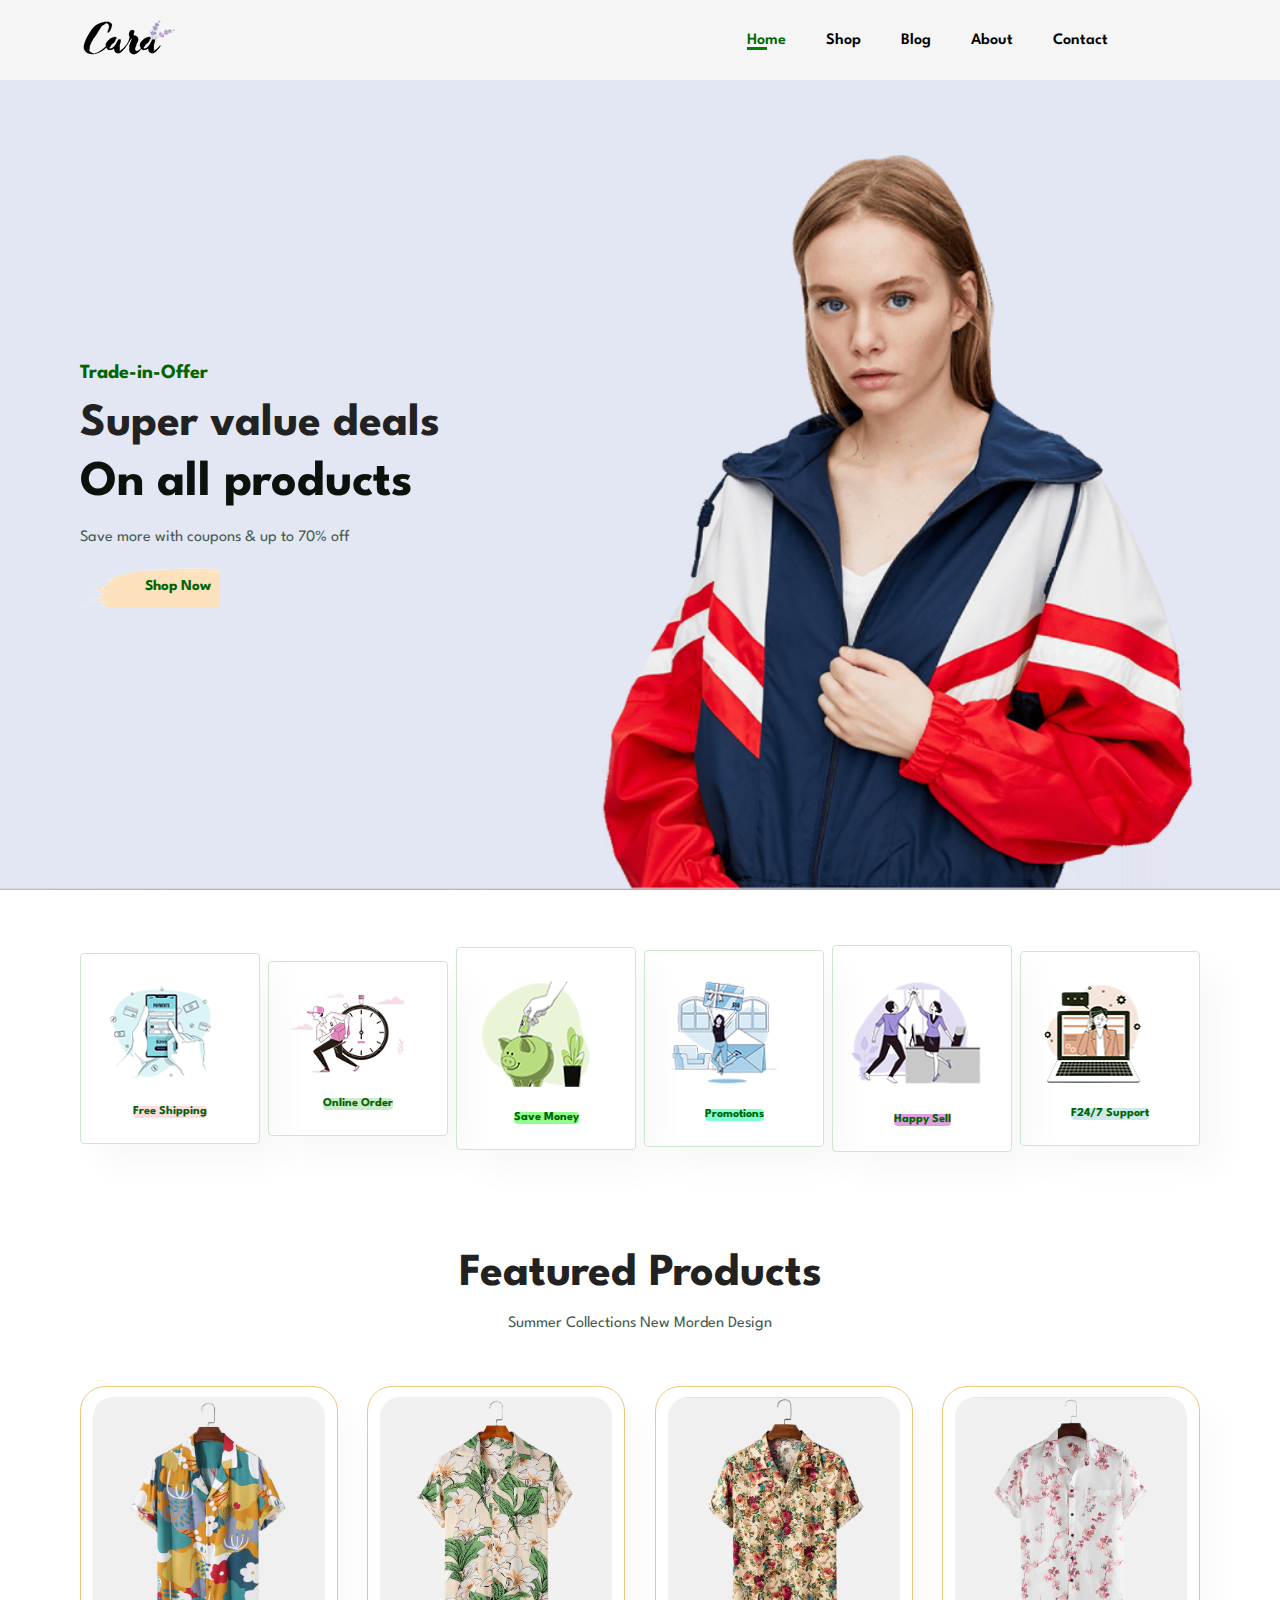
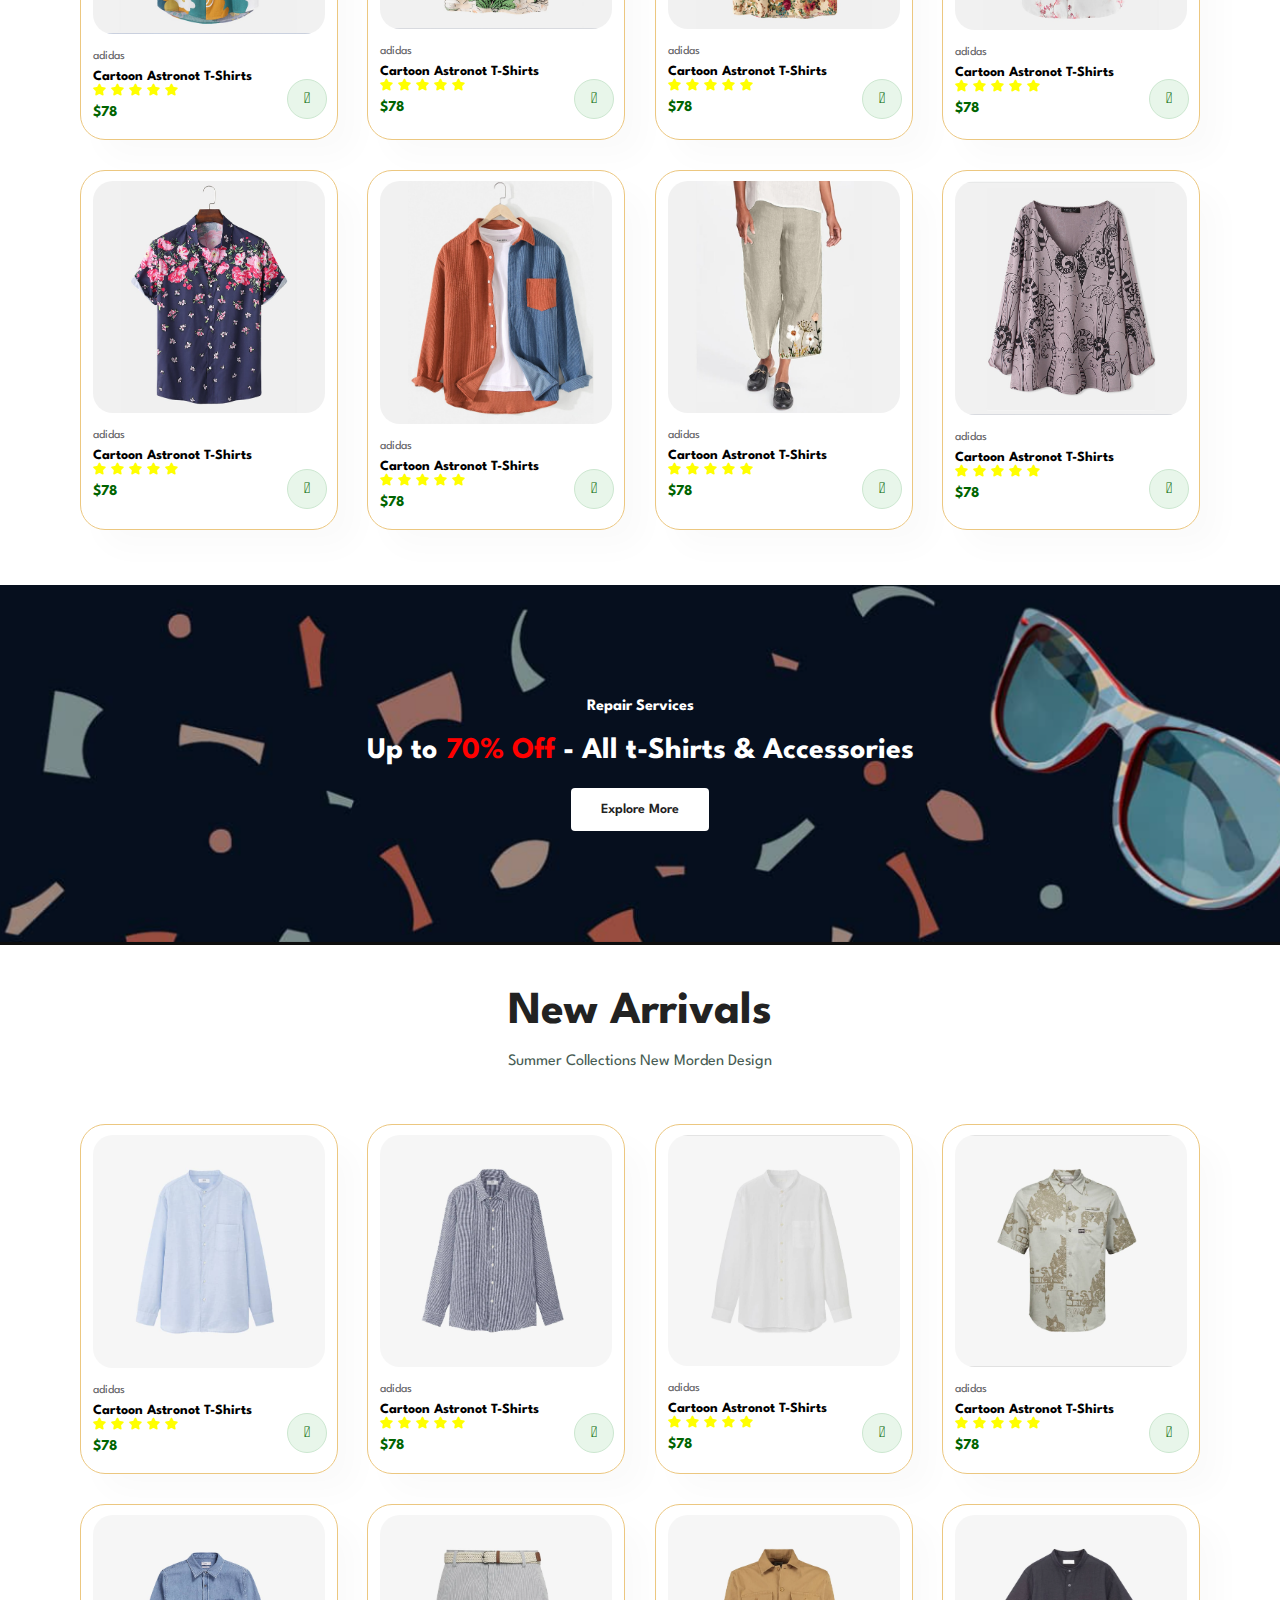
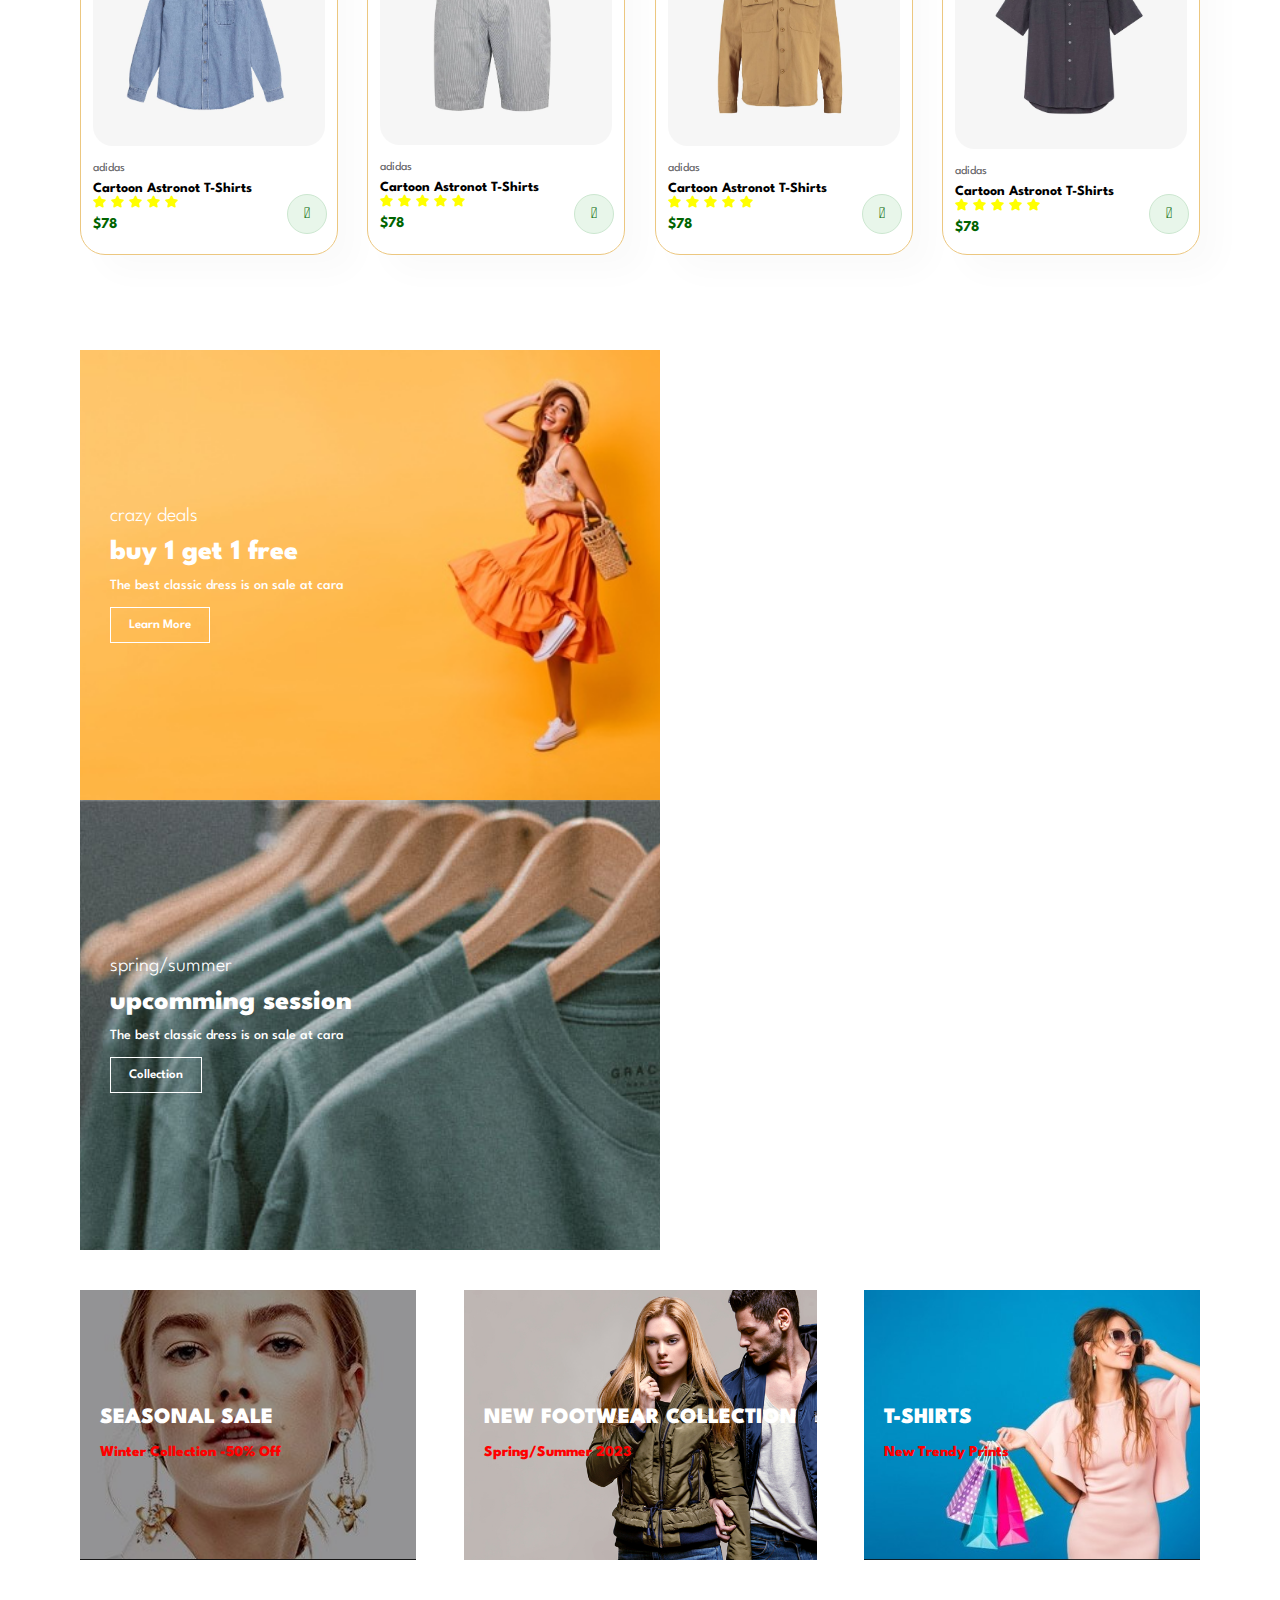
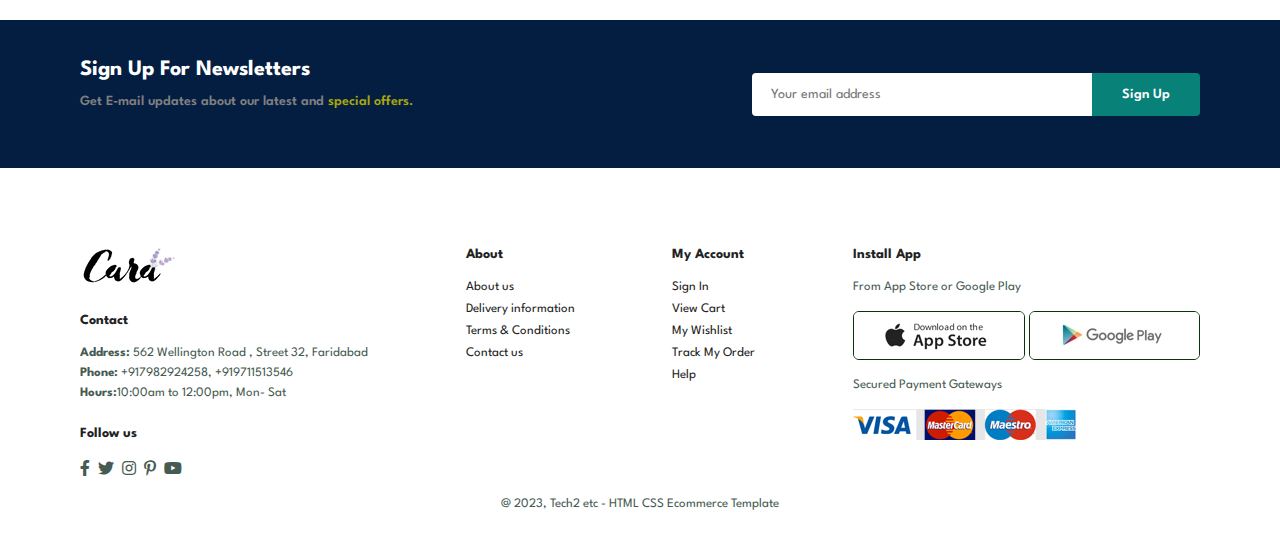
<file: index.html>
<!DOCTYPE html>
<html lang= "en">

<head>
    <meta charset="UTF-8">
    <meta http-equiv="X-UA-Compatible" content="IE=edge">
    <meta name="viewport" content="width=device-width, initial-scale=1.8">
    <title>WELCOME TO OUR E-COMMERCE WEBSITE</title>
    <link rel="stylesheet" href="https://pro.fontawesome.com/releases/v5.10.0/css/all.css" />
    <link rel="stylesheet" href="style.css">
</head>

<body>
    <section id="header">
        <a href="#"><img src="logo.png" class="logo" alt=""></a>
        <div>
            <ul id="navbar">
                <li><a class="active" href="index.html">Home</a></li>
                <li><a href="shop.html">Shop</a></li>
                <li><a href="blog.html">Blog</a></li>
                <li><a href="about.html">About</a></li>
                <li><a href="contact.html">Contact</a></li>
                <li><a href="cart.html"><i class="far fa-shopping-bag"></i></a></li>
                <a href="#" id="close"><i class="far fa-times"></i></a>
            </ul>
        </div>
        <div id="mobile">
       <a href="cart.html"><i class="far fa-shopping-bag"></i></a>
       <i id="bar" class="fas fa-outdent"></i>
        </div>
    </section>
    <section id="hero">
        <h4>Trade-in-Offer</h4>
        <h2>Super value deals</h2>
        <h1>On all products</h1>
        <p>Save more with coupons & up to 70% off </p>
        <button>Shop Now</button>
        
    </section>
    <section id="feature" class="section-p1">
        <div class="fe-box">
        <img src="features.png" alt="">
        <h6>Free Shipping</h6>
    </div>
    <div class="fe-box">
        <img src="f2.png" alt="">
        <h6>Online Order</h6>
    </div>
    <div class="fe-box">
        <img src="f3.png" alt="">
        <h6>Save Money</h6>
    </div>
    <div class="fe-box">
        <img src="f4.png" alt="">
        <h6>Promotions</h6>
    </div>
    <div class="fe-box">
        <img src="f5.png" alt="">
        <h6>Happy Sell</h6>
    </div>
    <div class="fe-box">
        <img src="f6.png" alt="">
        <h6>F24/7 Support</h6>
    </div>
    </section>

    <section id="product1" class="section-p1">
        <h2>Featured Products</h2>
        <p>Summer Collections New Morden Design</p>
        <div class="pro-container">
            <div class="pro">
             <img src="p1.png" alt="">
             <div class="des">
            <span>adidas</span>
            <h5>Cartoon Astronot T-Shirts</h5>
            <div class="star">
                <i class="fas fa-star"></i>
                <i class="fas fa-star"></i>
                <i class="fas fa-star"></i>
                <i class="fas fa-star"></i>
                <i class="fas fa-star"></i>
             </div>
             <h4>$78</h4>
            </div>
            <a href="#"><i class="fal fa-shopping-cart cart"></i></a>
        </div>
        <div class="pro">
            <img src="p2.png" alt="">
            <div class="des">
           <span>adidas</span>
           <h5>Cartoon Astronot T-Shirts</h5>
           <div class="star">
               <i class="fas fa-star"></i>
               <i class="fas fa-star"></i>
               <i class="fas fa-star"></i>
               <i class="fas fa-star"></i>
               <i class="fas fa-star"></i>
            </div>
            <h4>$78</h4>
           </div>
           <a href="#"><i class="fal fa-shopping-cart cart"></i></a>
       </div>
       <div class="pro">
        <img src="p3.png" alt="">
        <div class="des">
       <span>adidas</span>
       <h5>Cartoon Astronot T-Shirts</h5>
       <div class="star">
           <i class="fas fa-star"></i>
           <i class="fas fa-star"></i>
           <i class="fas fa-star"></i>
           <i class="fas fa-star"></i>
           <i class="fas fa-star"></i>
        </div>
        <h4>$78</h4>
       </div>
       <a href="#"><i class="fal fa-shopping-cart cart"></i></a>
   </div>
   <div class="pro">
    <img src="p4.png" alt="">
    <div class="des">
   <span>adidas</span>
   <h5>Cartoon Astronot T-Shirts</h5>
   <div class="star">
       <i class="fas fa-star"></i>
       <i class="fas fa-star"></i>
       <i class="fas fa-star"></i>
       <i class="fas fa-star"></i>
       <i class="fas fa-star"></i>
    </div>
    <h4>$78</h4>
   </div>
   <a href="#"><i class="fal fa-shopping-cart cart"></i></a>
</div>
<div class="pro">
    <img src="p5.png" alt="">
    <div class="des">
   <span>adidas</span>
   <h5>Cartoon Astronot T-Shirts</h5>
   <div class="star">
       <i class="fas fa-star"></i>
       <i class="fas fa-star"></i>
       <i class="fas fa-star"></i>
       <i class="fas fa-star"></i>
       <i class="fas fa-star"></i>
    </div>
    <h4>$78</h4>
   </div>
   <a href="#"><i class="fal fa-shopping-cart cart"></i></a>
</div>
<div class="pro">
    <img src="p6.png" alt="">
    <div class="des">
   <span>adidas</span>
   <h5>Cartoon Astronot T-Shirts</h5>
   <div class="star">
       <i class="fas fa-star"></i>
       <i class="fas fa-star"></i>
       <i class="fas fa-star"></i>
       <i class="fas fa-star"></i>
       <i class="fas fa-star"></i>
    </div>
    <h4>$78</h4>
   </div>
   <a href="#"><i class="fal fa-shopping-cart cart"></i></a>
</div>
<div class="pro">
    <img src="p7.png" alt="">
    <div class="des">
   <span>adidas</span>
   <h5>Cartoon Astronot T-Shirts</h5>
   <div class="star">
       <i class="fas fa-star"></i>
       <i class="fas fa-star"></i>
       <i class="fas fa-star"></i>
       <i class="fas fa-star"></i>
       <i class="fas fa-star"></i>
    </div>
    <h4>$78</h4>
   </div>
   <a href="#"><i class="fal fa-shopping-cart cart"></i></a>
</div>  <div class="pro">
    <img src="p8.png" alt="">
    <div class="des">
   <span>adidas</span>
   <h5>Cartoon Astronot T-Shirts</h5>
   <div class="star">
       <i class="fas fa-star"></i>
       <i class="fas fa-star"></i>
       <i class="fas fa-star"></i>
       <i class="fas fa-star"></i>
       <i class="fas fa-star"></i>
    </div>
    <h4>$78</h4>
   </div>
   <a href="#"><i class="fal fa-shopping-cart cart"></i></a>
</div>
    </div>
    </section>

    <section id="banner" class=".section-m1">
   <h4>Repair Services</h4>
   <h2>Up to <span>70% Off</span> - All t-Shirts & Accessories</h2>
   <button class="normal">Explore More</button>
    </section>

    <section id="product1" class="section-p1">
        <h2>New Arrivals</h2>
        <p>Summer Collections New Morden Design</p>
        <div class="pro-container">
            <div class="pro">
             <img src="n1.png" alt="">
             <div class="des">
            <span>adidas</span>
            <h5>Cartoon Astronot T-Shirts</h5>
            <div class="star">
                <i class="fas fa-star"></i>
                <i class="fas fa-star"></i>
                <i class="fas fa-star"></i>
                <i class="fas fa-star"></i>
                <i class="fas fa-star"></i>
             </div>
             <h4>$78</h4>
            </div>
            <a href="#"><i class="fal fa-shopping-cart cart"></i></a>
        </div>
        <div class="pro">
            <img src="n2.png" alt="">
            <div class="des">
           <span>adidas</span>
           <h5>Cartoon Astronot T-Shirts</h5>
           <div class="star">
               <i class="fas fa-star"></i>
               <i class="fas fa-star"></i>
               <i class="fas fa-star"></i>
               <i class="fas fa-star"></i>
               <i class="fas fa-star"></i>
            </div>
            <h4>$78</h4>
           </div>
           <a href="#"><i class="fal fa-shopping-cart cart"></i></a>
       </div>
       <div class="pro">
        <img src="n3.png" alt="">
        <div class="des">
       <span>adidas</span>
       <h5>Cartoon Astronot T-Shirts</h5>
       <div class="star">
           <i class="fas fa-star"></i>
           <i class="fas fa-star"></i>
           <i class="fas fa-star"></i>
           <i class="fas fa-star"></i>
           <i class="fas fa-star"></i>
        </div>
        <h4>$78</h4>
       </div>
       <a href="#"><i class="fal fa-shopping-cart cart"></i></a>
   </div>
   <div class="pro">
    <img src="n4.png" alt="">
    <div class="des">
   <span>adidas</span>
   <h5>Cartoon Astronot T-Shirts</h5>
   <div class="star">
       <i class="fas fa-star"></i>
       <i class="fas fa-star"></i>
       <i class="fas fa-star"></i>
       <i class="fas fa-star"></i>
       <i class="fas fa-star"></i>
    </div>
    <h4>$78</h4>
   </div>
   <a href="#"><i class="fal fa-shopping-cart cart"></i></a>
</div>
<div class="pro">
    <img src="n5.png" alt="">
    <div class="des">
   <span>adidas</span>
   <h5>Cartoon Astronot T-Shirts</h5>
   <div class="star">
       <i class="fas fa-star"></i>
       <i class="fas fa-star"></i>
       <i class="fas fa-star"></i>
       <i class="fas fa-star"></i>
       <i class="fas fa-star"></i>
    </div>
    <h4>$78</h4>
   </div>
   <a href="#"><i class="fal fa-shopping-cart cart"></i></a>
</div>
<div class="pro">
    <img src="n6.png" alt="">
    <div class="des">
   <span>adidas</span>
   <h5>Cartoon Astronot T-Shirts</h5>
   <div class="star">
       <i class="fas fa-star"></i>
       <i class="fas fa-star"></i>
       <i class="fas fa-star"></i>
       <i class="fas fa-star"></i>
       <i class="fas fa-star"></i>
    </div>
    <h4>$78</h4>
   </div>
   <a href="#"><i class="fal fa-shopping-cart cart"></i></a>
</div>
<div class="pro">
    <img src="n7.png" alt="">
    <div class="des">
   <span>adidas</span>
   <h5>Cartoon Astronot T-Shirts</h5>
   <div class="star">
       <i class="fas fa-star"></i>
       <i class="fas fa-star"></i>
       <i class="fas fa-star"></i>
       <i class="fas fa-star"></i>
       <i class="fas fa-star"></i>
    </div>
    <h4>$78</h4>
   </div>
   <a href="#"><i class="fal fa-shopping-cart cart"></i></a>
</div>  <div class="pro">
    <img src="n8.png" alt="">
    <div class="des">
   <span>adidas</span>
   <h5>Cartoon Astronot T-Shirts</h5>
   <div class="star">
       <i class="fas fa-star"></i>
       <i class="fas fa-star"></i>
       <i class="fas fa-star"></i>
       <i class="fas fa-star"></i>
       <i class="fas fa-star"></i>
    </div>
    <h4>$78</h4>
   </div>
   <a href="#"><i class="fal fa-shopping-cart cart"></i></a>
</div>
    </div>
    </section>

   <section id="sm-banner" class="section-p1">
    <div class="banner-box">
    <h4>crazy deals</h4>
    <h2>buy 1 get 1 free</h2>
    <span>The best classic dress is on sale at cara</span>
    <button class="white">Learn More</button>
    </div>
    <div class="banner-box banner-box2">
        <h4>spring/summer</h4>
        <h2>upcomming session</h2>
        <span>The best classic dress is on sale at cara</span>
        <button class="white">Collection</button>
        </div>
   </section>
   <section id="banner-3">
    <div class="banner-box ">
        <h2>SEASONAL SALE</h2>
        <h3>Winter Collection -50% Off</h3>
        </div>
        <div class="banner-box banner-box2 ">
            <h2>NEW FOOTWEAR COLLECTION</h2>
            <h3>Spring/Summer 2023</h3>
            </div>
            <div class="banner-box banner-box3 ">
                <h2>T-SHIRTS</h2>
                <h3>New Trendy Prints</h3>
                </div>
   </section>

   <section id="newsletter" class="section-p1 section-m1">
    <div class="newstext">
        <h4>Sign Up For Newsletters</h4>
        <p>Get E-mail updates about our latest and <span>special offers.</span>

        </p>
    </div>
    <div class="form">
        <input type="text" placeholder="Your email address">
        <button class="normal">Sign Up</button>  
    </div>
   </section>
<footer class="section-p1">
    <div class="col">
        <img class="logo" src="logo.png" alt="">
        <h4>Contact</h4>
        <p><strong>Address:</strong> 562 Wellington Road , Street 32, Faridabad</p>
        <p><strong>Phone:</strong> +917982924258, +919711513546</p>
        <p><strong>Hours:</strong>10:00am to 12:00pm, Mon- Sat</p>
        <div class="follow">
    <h4>Follow us</h4>
    <div class="icon">
<i class="fab fa-facebook-f"></i>
<i class="fab fa-twitter"></i>
<i class="fab fa-instagram"></i>
<i class="fab fa-pinterest-p"></i>
<i class="fab fa-youtube"></i>
    </div>
     </div>
    </div>
    <div class="col">
        <h4>About</h4>
        <a href="#">About us</a>
        <a href="#">Delivery information</a>
        <a href="#">Terms & Conditions</a>
        <a href="#">Contact us</a>
    </div>

    <div class="col">
        <h4>My Account</h4>
        <a href="#">Sign In</a>
        <a href="#">View Cart</a>
        <a href="#">My Wishlist</a>
        <a href="#">Track My Order</a>
        <a href="#">Help</a>
    </div>
    <div class="col install">
        <h4>Install App</h4>
        <p>From App Store or Google Play</p>
        <div class="row">
            <img src="app.png" alt="">
            <img src="play.png" alt="">
        </div>
        <p>Secured Payment Gateways</p>
        <img src="pay.png" alt="">
    </div>

    <div class="copyright">
        <p>@ 2023, Tech2 etc - HTML CSS Ecommerce Template</p>
    </div>
</footer>
    <script src="script.js"></script>
</body>
</html>
</file>
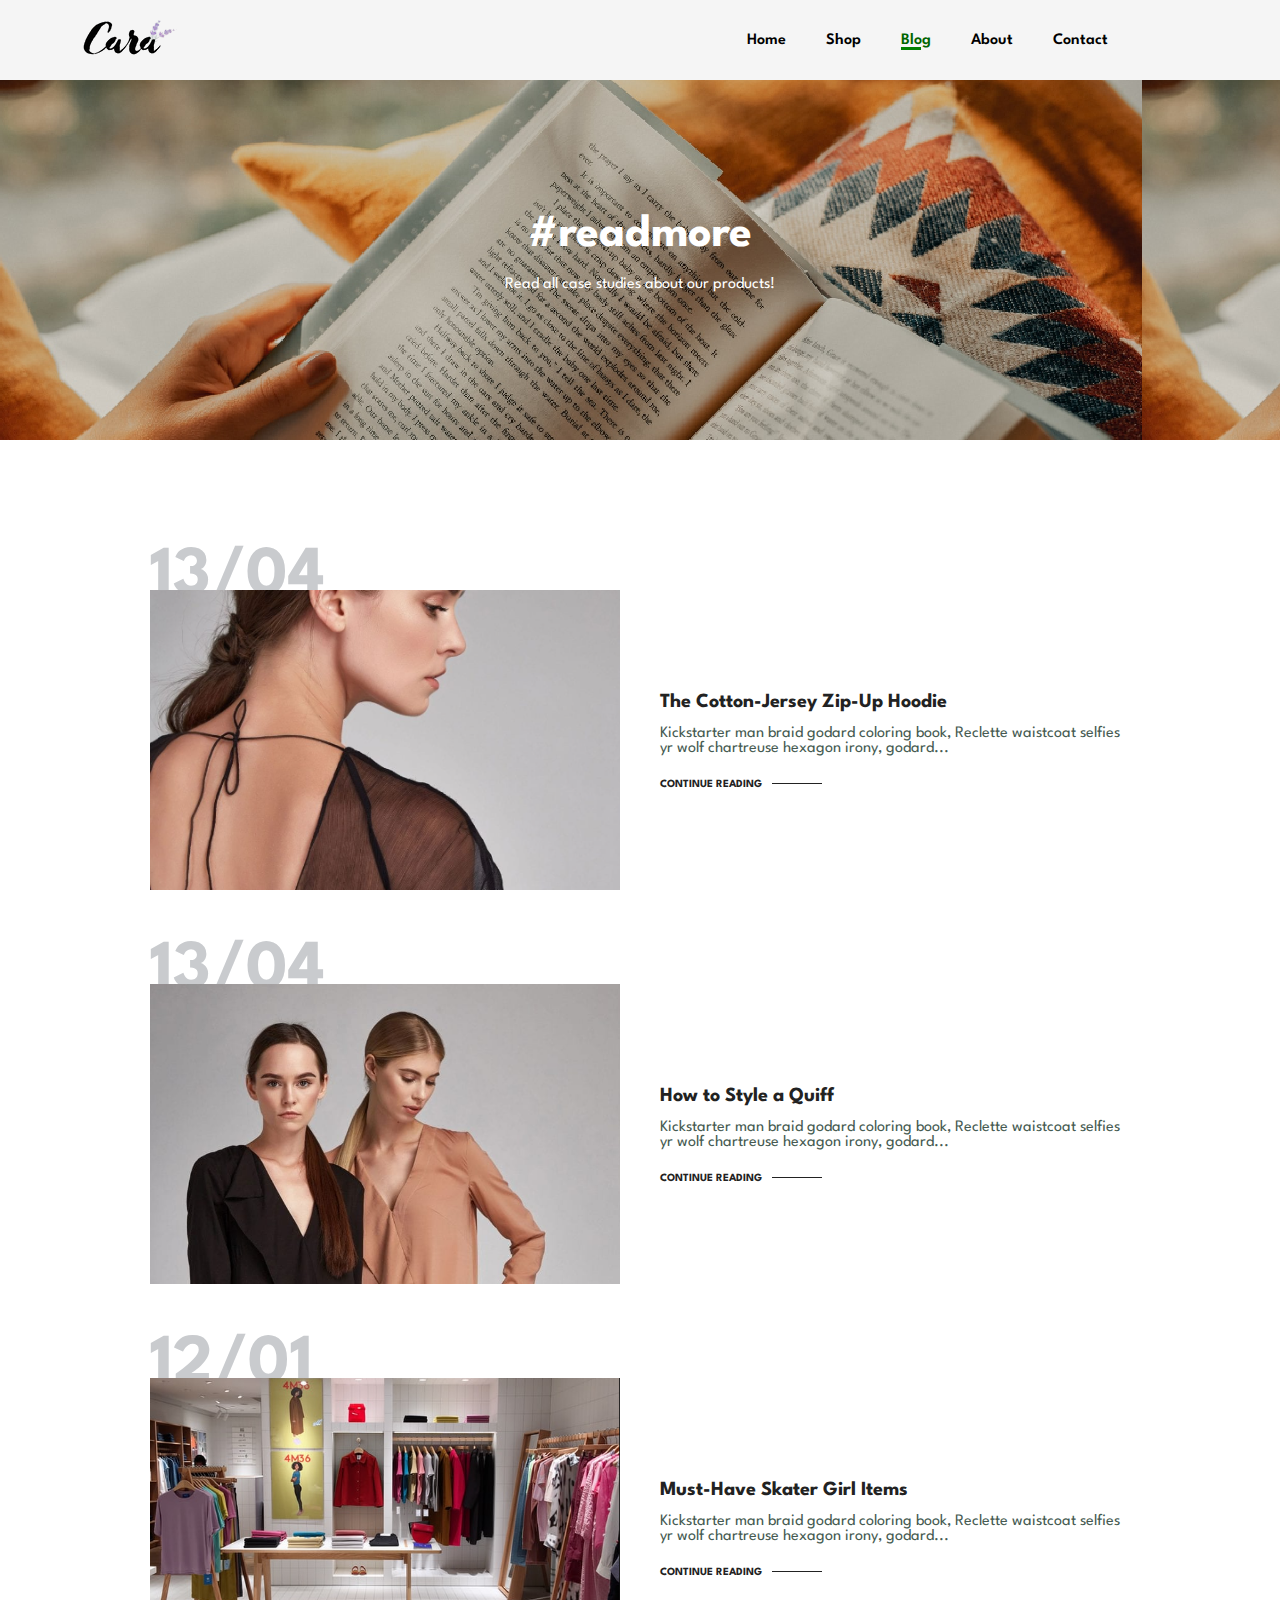
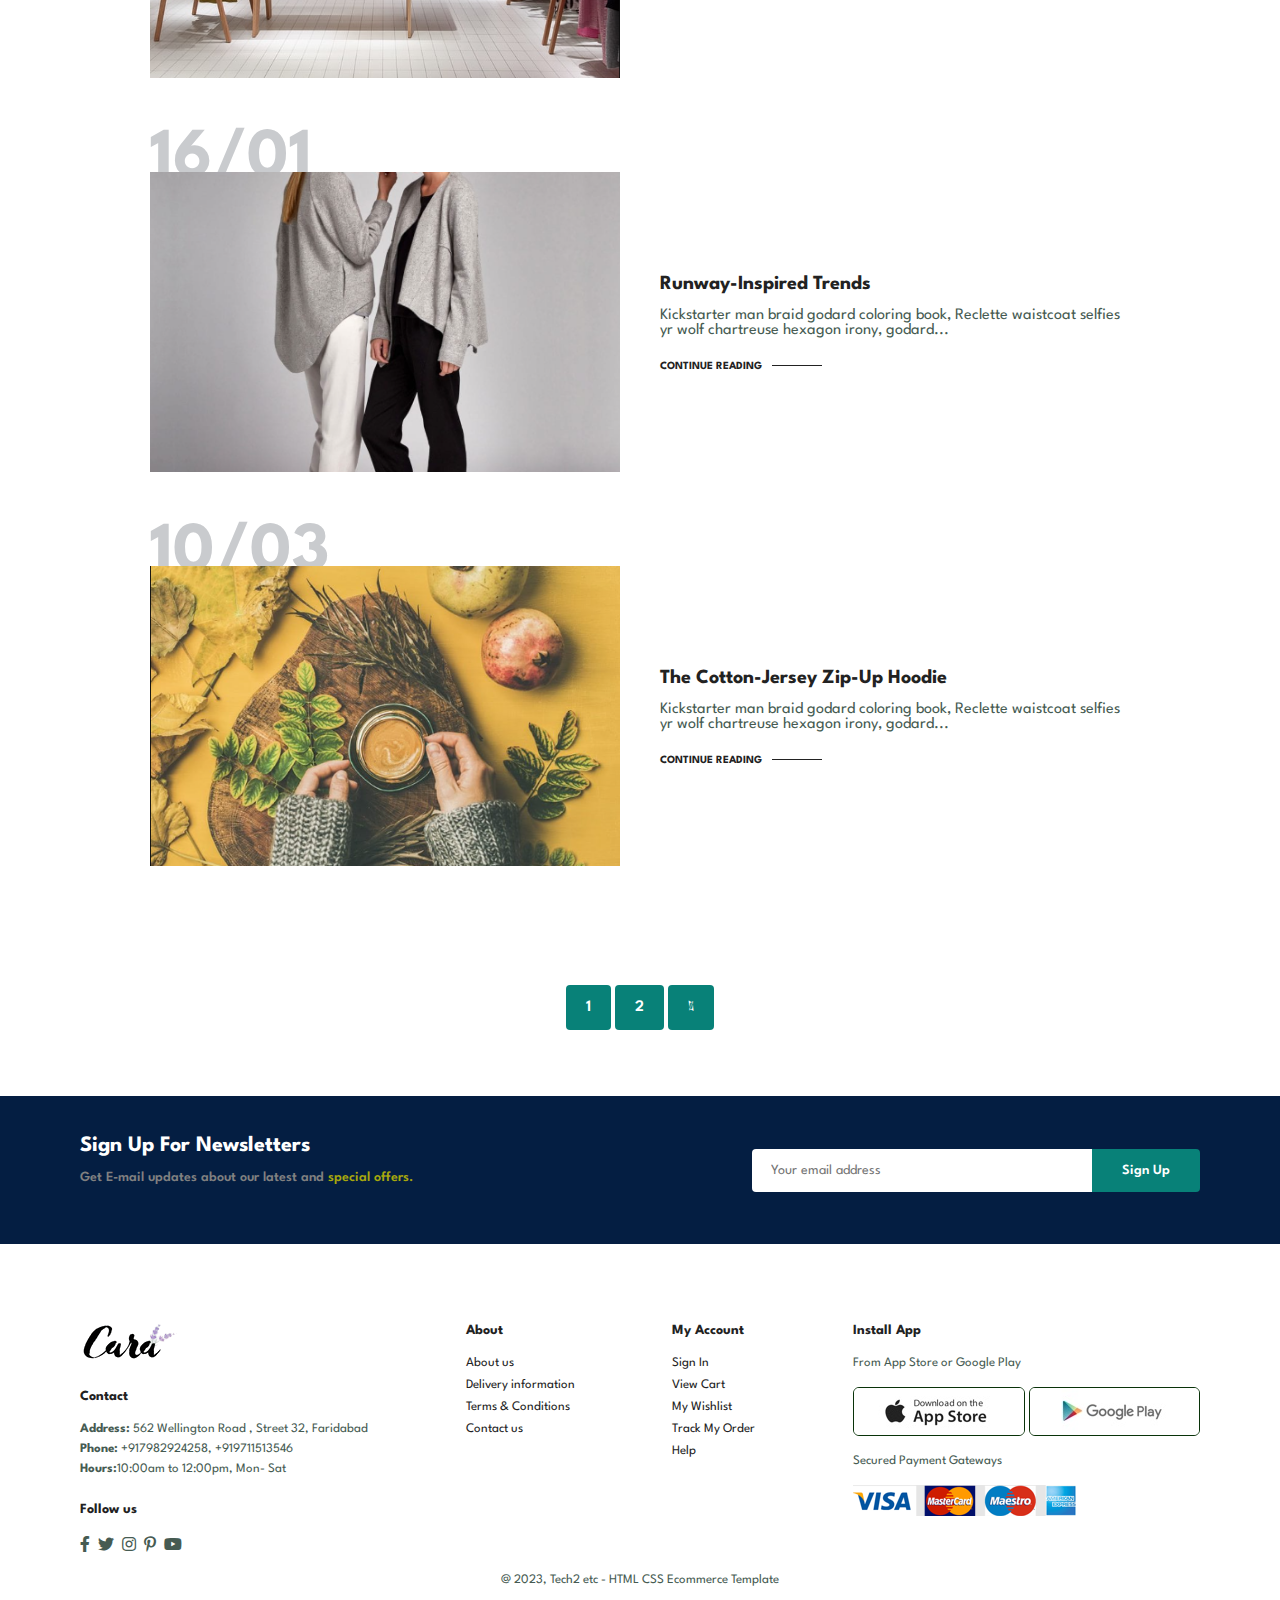
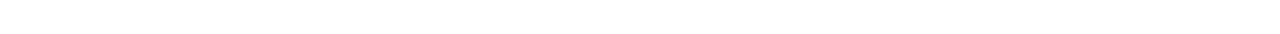
<file: blog.html>
<!DOCTYPE html>
<html lang= "en">

<head>
    <meta charset="UTF-8">
    <meta http-equiv="X-UA-Compatible" content="IE=edge">
    <meta name="viewport" content="width=device-width, initial-scale=1.8">
    <title>WELCOME TO OUR E-COMMERCE WEBSITE</title>
    <link rel="stylesheet" href="https://pro.fontawesome.com/releases/v5.10.0/css/all.css" />
    <link rel="stylesheet" href="style.css">
</head>

<body>
    <section id="header">
        <a href="#"><img src="logo.png" class="logo" alt=""></a>
        <div>
            <ul id="navbar">
                <li><a  href="index.html">Home</a></li>
                <li><a href="shop.html">Shop</a></li>
                <li><a class="active" href="blog.html">Blog</a></li>
                <li><a href="about.html">About</a></li>
                <li><a href="contact.html">Contact</a></li>
                <li><a href="cart.html"><i class="far fa-shopping-bag"></i></a></li>
                <a href="#" id="close"><i class="far fa-times"></i></a>
            </ul>
        </div>
        <div id="mobile">
       <a href="cart.html"><i class="far fa-shopping-bag"></i></a>
       <i id="bar" class="fas fa-outdent"></i>
        </div>
    </section>

    <section id="page-header" class="blog-header">
      
        <h2>#readmore</h2>
    
        <p>Read all case studies about our products! </p>
      
        
    </section>
 <section id="blog">
    <div class="blog-box">
        <div class="blog-img">
            <img src="li.png" alt="">

        </div>
        <div class="blog-details">
      <h4>The Cotton-Jersey Zip-Up Hoodie</h4>
      <p>Kickstarter man braid godard coloring book, Reclette waistcoat selfies yr wolf chartreuse hexagon irony, godard...</p>
       <a href="#">CONTINUE READING</a>
    </div>
    <h2>13/04</h2>
    </div>
    <div class="blog-box">
        <div class="blog-img">
            <img src="l2.png" alt="">

        </div>
        <div class="blog-details">
      <h4>How to Style a Quiff</h4>
      <p>Kickstarter man braid godard coloring book, Reclette waistcoat selfies yr wolf chartreuse hexagon irony, godard...</p>
       <a href="#">CONTINUE READING</a>
    </div>
    <h2>13/04</h2>
    </div>
    <div class="blog-box">
        <div class="blog-img">
            <img src="g.png" alt="">

        </div>
        <div class="blog-details">
      <h4>Must-Have Skater Girl Items</h4>
      <p>Kickstarter man braid godard coloring book, Reclette waistcoat selfies yr wolf chartreuse hexagon irony, godard...</p>
       <a href="#">CONTINUE READING</a>
    </div>
    <h2>12/01</h2>
    </div>
    <div class="blog-box">
        <div class="blog-img">
            <img src="g3.png" alt="">

        </div>
        <div class="blog-details">
      <h4>Runway-Inspired Trends</h4>
      <p>Kickstarter man braid godard coloring book, Reclette waistcoat selfies yr wolf chartreuse hexagon irony, godard...</p>
       <a href="#">CONTINUE READING</a>
    </div>
    <h2>16/01</h2>
    </div>
    <div class="blog-box">
        <div class="blog-img">
            <img src="g6.png" alt="">

        </div>
        <div class="blog-details">
      <h4>The Cotton-Jersey Zip-Up Hoodie</h4>
      <p>Kickstarter man braid godard coloring book, Reclette waistcoat selfies yr wolf chartreuse hexagon irony, godard...</p>
       <a href="#">CONTINUE READING</a>
    </div>
    <h2>10/03</h2>
    </div>
    
 </section>   

<section id="pagination" class="section-p1">
    <a href="#">1</a>
    <a href="#">2</a>
    <a href="#"><i class="fal fa-long-arrow-alt-right"></i></a>
</section>


   <section id="newsletter" class="section-p1 section-m1">
    <div class="newstext">
        <h4>Sign Up For Newsletters</h4>
        <p>Get E-mail updates about our latest and <span>special offers.</span>

        </p>
    </div>
    <div class="form">
        <input type="text" placeholder="Your email address">
        <button class="normal">Sign Up</button>  
    </div>
   </section>
<footer class="section-p1">
    <div class="col">
        <img class="logo" src="logo.png" alt="">
        <h4>Contact</h4>
        <p><strong>Address:</strong> 562 Wellington Road , Street 32, Faridabad</p>
        <p><strong>Phone:</strong> +917982924258, +919711513546</p>
        <p><strong>Hours:</strong>10:00am to 12:00pm, Mon- Sat</p>
        <div class="follow">
    <h4>Follow us</h4>
    <div class="icon">
<i class="fab fa-facebook-f"></i>
<i class="fab fa-twitter"></i>
<i class="fab fa-instagram"></i>
<i class="fab fa-pinterest-p"></i>
<i class="fab fa-youtube"></i>
    </div>
     </div>
    </div>
    <div class="col">
        <h4>About</h4>
        <a href="#">About us</a>
        <a href="#">Delivery information</a>
        <a href="#">Terms & Conditions</a>
        <a href="#">Contact us</a>
    </div>

    <div class="col">
        <h4>My Account</h4>
        <a href="#">Sign In</a>
        <a href="#">View Cart</a>
        <a href="#">My Wishlist</a>
        <a href="#">Track My Order</a>
        <a href="#">Help</a>
    </div>
    <div class="col install">
        <h4>Install App</h4>
        <p>From App Store or Google Play</p>
        <div class="row">
            <img src="app.png" alt="">
            <img src="play.png" alt="">
        </div>
        <p>Secured Payment Gateways</p>
        <img src="pay.png" alt="">
    </div>

    <div class="copyright">
        <p>@ 2023, Tech2 etc - HTML CSS Ecommerce Template</p>
    </div>
</footer>
    <script src="script.js"></script>
</body>
</html>
</file>
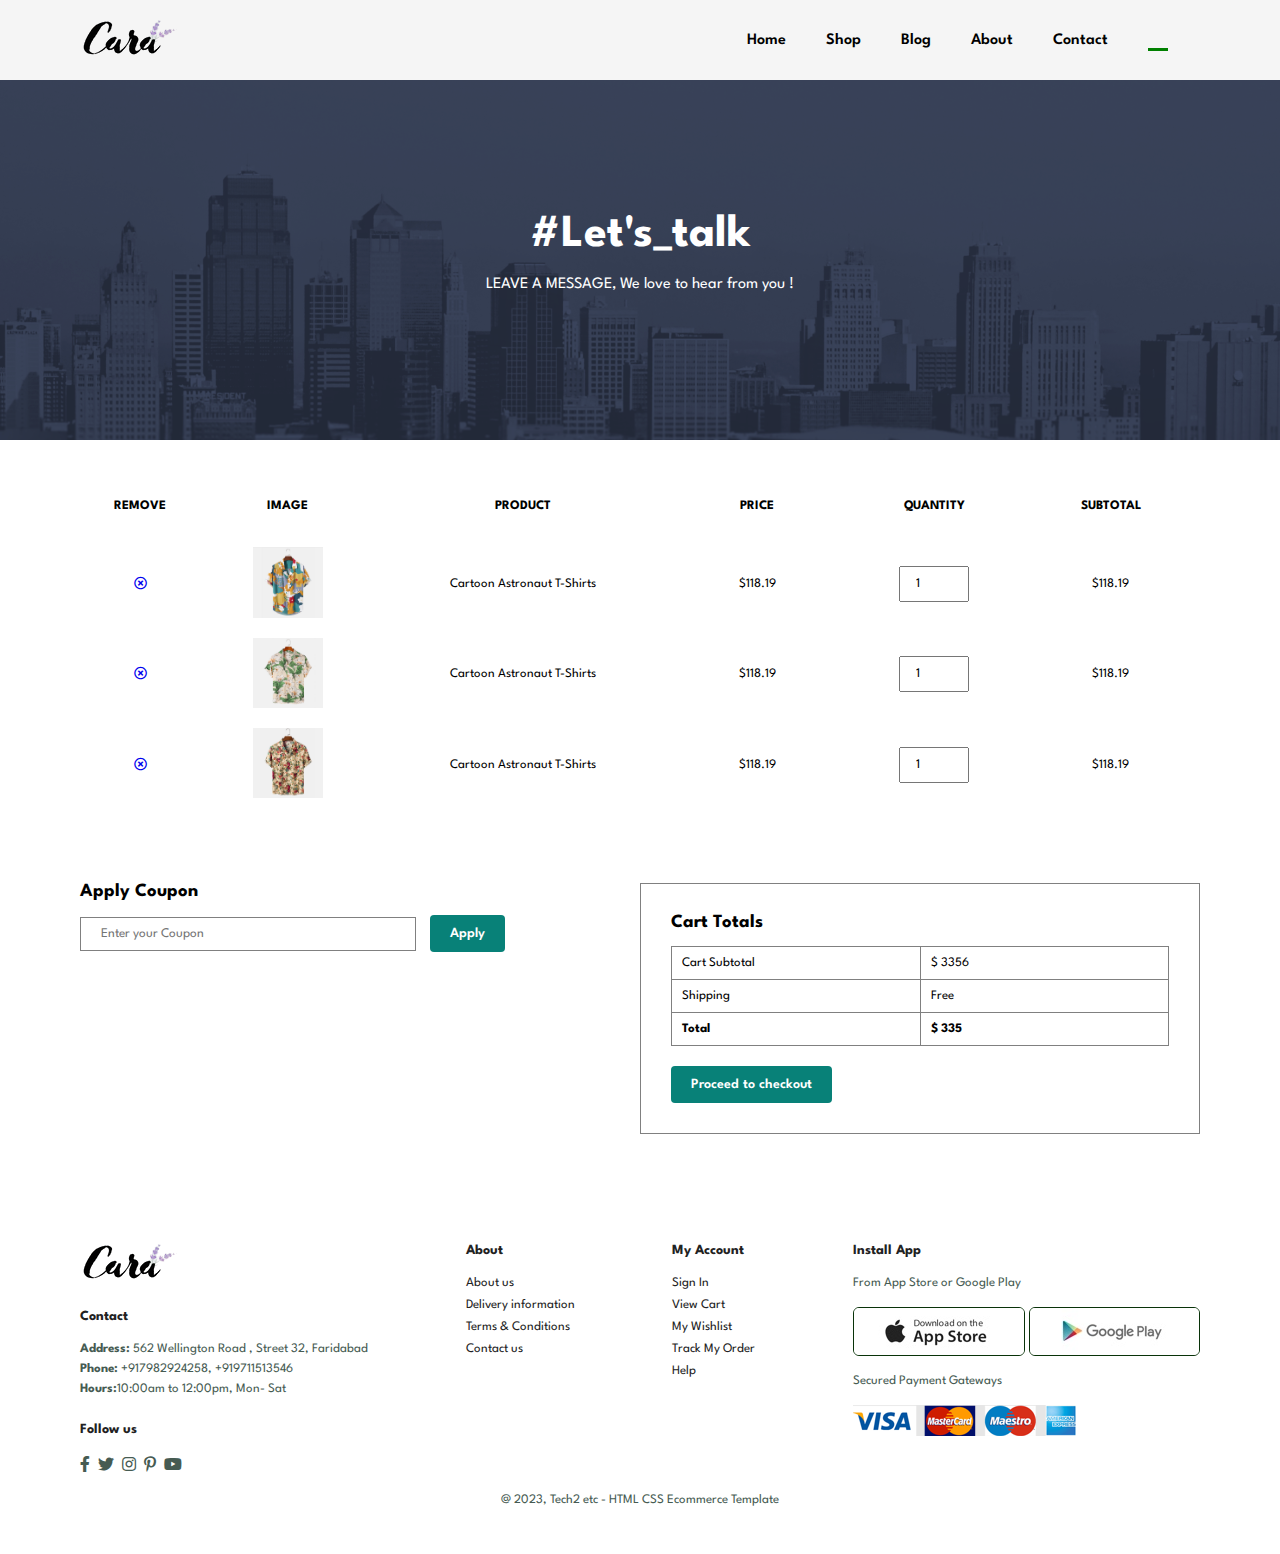
<file: cart.html>
<!DOCTYPE html>
<html lang= "en">

<head>
    <meta charset="UTF-8">
    <meta http-equiv="X-UA-Compatible" content="IE=edge">
    <meta name="viewport" content="width=device-width, initial-scale=1.8">
    <title>WELCOME TO OUR E-COMMERCE WEBSITE</title>
    <link rel="stylesheet" href="https://pro.fontawesome.com/releases/v5.10.0/css/all.css" />
    <link rel="stylesheet" href="style.css">
</head>

<body>
    <section id="header">
        <a href="#"><img src="logo.png" class="logo" alt=""></a>
        <div>
            <ul id="navbar">
                <li><a  href="index.html">Home</a></li>
                <li><a href="shop.html">Shop</a></li>
                <li><a  href="blog.html">Blog</a></li>
                <li><a  href="about.html">About</a></li>
                <li><a href="contact.html">Contact</a></li>
                <li><a  class="active" href="cart.html"><i class="far fa-shopping-bag"></i></a></li>
                <a href="#" id="close"><i class="far fa-times"></i></a>
            </ul>
        </div>
        <div id="mobile">
       <a href="cart.html"><i class="far fa-shopping-bag"></i></a>
       <i id="bar" class="fas fa-outdent"></i>
        </div>
    </section>

    <section id="page-header" class="about-header">
      
        <h2>#Let's_talk</h2>
    
        <p>LEAVE A MESSAGE, We love to hear from you ! </p>
      
        
    </section>

<section id="cart" class="section-p1">
    <table width="100%">
        <thead>
            <td>Remove</td>
            <td>Image</td>
            <td>Product</td>
            <td>Price</td>
            <td>Quantity</td>
            <td>Subtotal</td>

        </thead>
        <tbody>
            <tr>
                <td><a href="#"><i class="far fa-times-circle"></i></a></td>
                <td><img src="f1.png" alt=""></td>
                <td>Cartoon Astronaut T-Shirts</td>
                <td>$118.19</td>
                <td><input type="number" value="1"></td>
                <td>$118.19</td>
            </tr>
            <tr>
                <td><a href="#"><i class="far fa-times-circle"></i></a></td>
                <td><img src="k2.png" alt=""></td>
                <td>Cartoon Astronaut T-Shirts</td>
                <td>$118.19</td>
                <td><input type="number" value="1"></td>
                <td>$118.19</td>
            </tr>
            <tr>
                <td><a href="#"><i class="far fa-times-circle"></i></a></td>
                <td><img src="k3.png" alt=""></td>
                <td>Cartoon Astronaut T-Shirts</td>
                <td>$118.19</td>
                <td><input type="number" value="1"></td>
                <td>$118.19</td>
            </tr>
        </tbody>
    </table>
</section>

<section id="cart-add" class="section-p1">
    <div id="coupon">
        <h3>Apply Coupon</h3>
        <div>
            <input type="text" placeholder="Enter your Coupon">
            <button class="normal">Apply</button>

        </div>
    </div>
    <div id="subtotal">
        <h3>Cart Totals</h3>
        <table>
            <tr>
                <td>Cart Subtotal</td>
                <td>$ 3356</td>
                </tr>
                <tr>
                    <td> Shipping</td>
                    <td> Free</td>
                </tr>
                <tr>
                    <td><strong>Total</strong></td>
                    <td><strong>$ 335</strong></td>
                </tr>
           
        </table>
<button class="normal">Proceed to checkout</button>
    </div>
</section>

<footer class="section-p1">
    <div class="col">
        <img class="logo" src="logo.png" alt="">
        <h4>Contact</h4>
        <p><strong>Address:</strong> 562 Wellington Road , Street 32, Faridabad</p>
        <p><strong>Phone:</strong> +917982924258, +919711513546</p>
        <p><strong>Hours:</strong>10:00am to 12:00pm, Mon- Sat</p>
        <div class="follow">
    <h4>Follow us</h4>
    <div class="icon">
<i class="fab fa-facebook-f"></i>
<i class="fab fa-twitter"></i>
<i class="fab fa-instagram"></i>
<i class="fab fa-pinterest-p"></i>
<i class="fab fa-youtube"></i>
    </div>
     </div>
    </div>
    <div class="col">
        <h4>About</h4>
        <a href="#">About us</a>
        <a href="#">Delivery information</a>
        <a href="#">Terms & Conditions</a>
        <a href="#">Contact us</a>
    </div>

    <div class="col">
        <h4>My Account</h4>
        <a href="#">Sign In</a>
        <a href="#">View Cart</a>
        <a href="#">My Wishlist</a>
        <a href="#">Track My Order</a>
        <a href="#">Help</a>
    </div>
    <div class="col install">
        <h4>Install App</h4>
        <p>From App Store or Google Play</p>
        <div class="row">
            <img src="app.png" alt="">
            <img src="play.png" alt="">
        </div>
        <p>Secured Payment Gateways</p>
        <img src="pay.png" alt="">
    </div>

    <div class="copyright">
        <p>@ 2023, Tech2 etc - HTML CSS Ecommerce Template</p>
    </div>
</footer>
    <script src="script.js"></script>
</body>
</html>
</file>
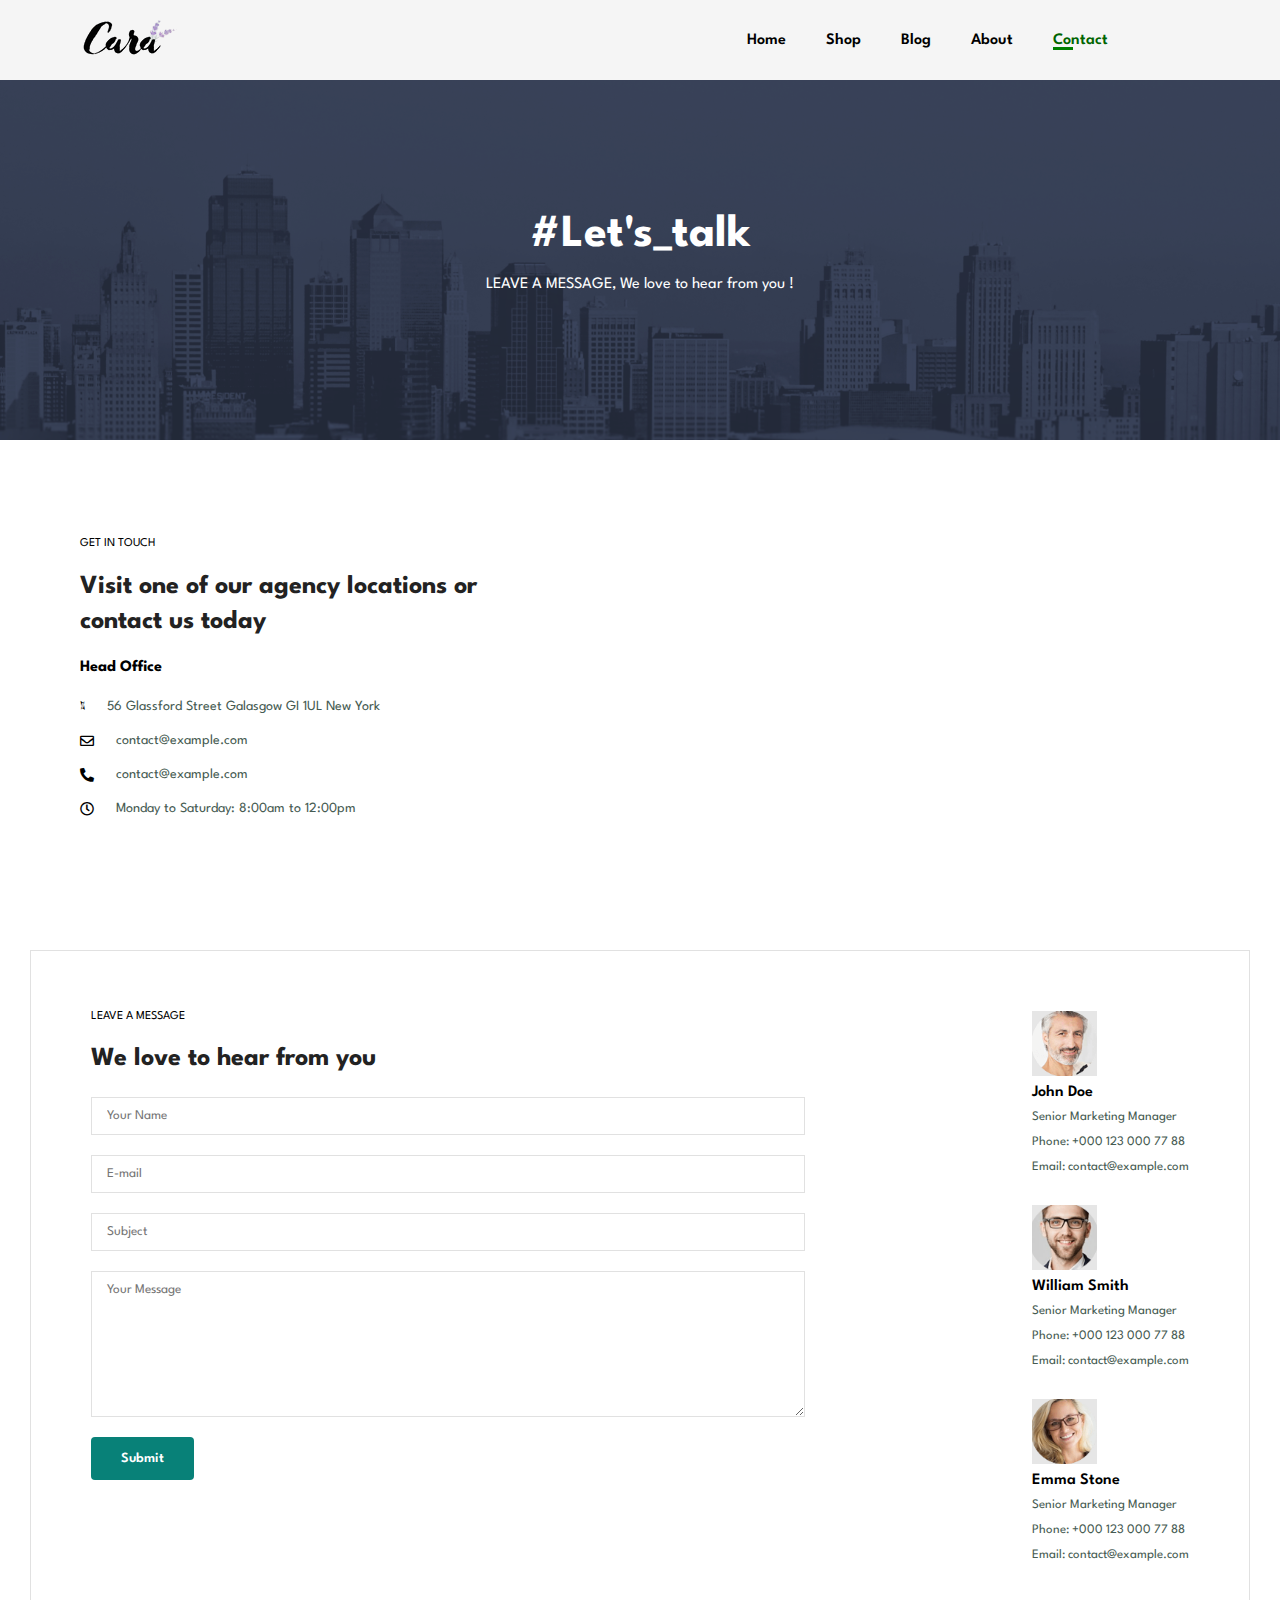
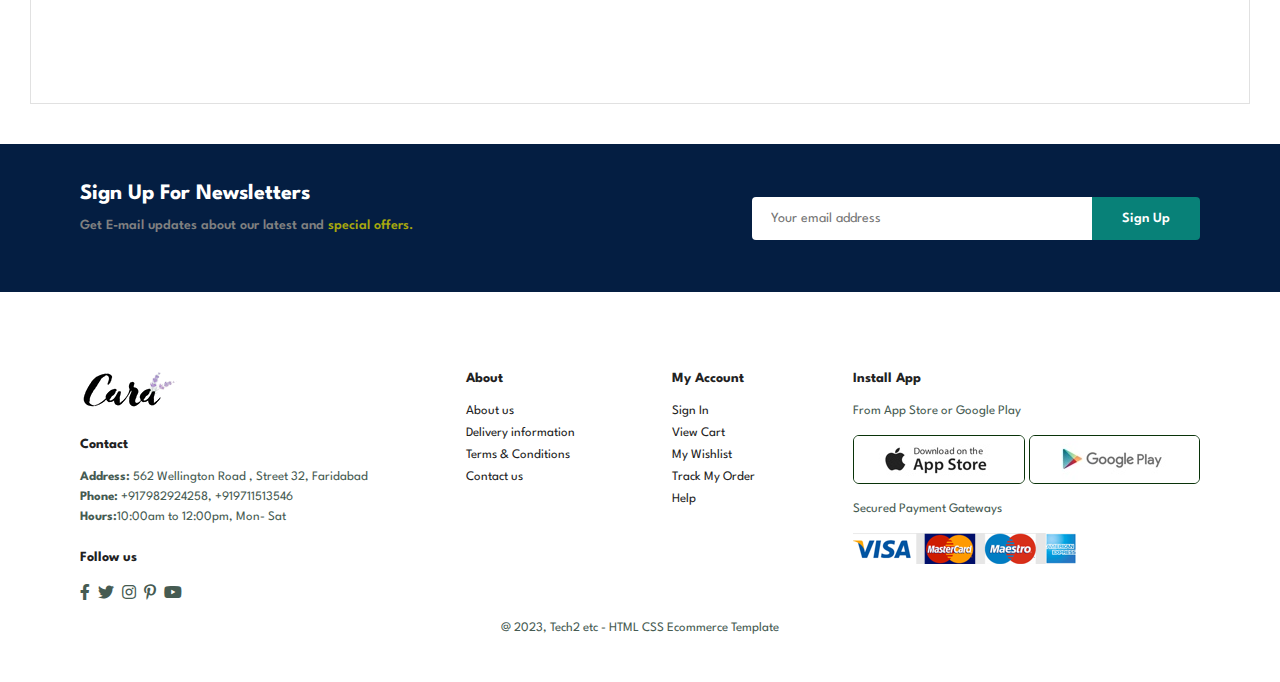
<file: contact.html>
<!DOCTYPE html>
<html lang= "en">

<head>
    <meta charset="UTF-8">
    <meta http-equiv="X-UA-Compatible" content="IE=edge">
    <meta name="viewport" content="width=device-width, initial-scale=1.8">
    <title>WELCOME TO OUR E-COMMERCE WEBSITE</title>
    <link rel="stylesheet" href="https://pro.fontawesome.com/releases/v5.10.0/css/all.css" />
    <link rel="stylesheet" href="style.css">
</head>

<body>
    <section id="header">
        <a href="#"><img src="logo.png" class="logo" alt=""></a>
        <div>
            <ul id="navbar">
                <li><a  href="index.html">Home</a></li>
                <li><a href="shop.html">Shop</a></li>
                <li><a  href="blog.html">Blog</a></li>
                <li><a  href="about.html">About</a></li>
                <li><a class="active"href="contact.html">Contact</a></li>
                <li><a href="cart.html"><i class="far fa-shopping-bag"></i></a></li>
                <a href="#" id="close"><i class="far fa-times"></i></a>
            </ul>
        </div>
        <div id="mobile">
       <a href="cart.html"><i class="far fa-shopping-bag"></i></a>
       <i id="bar" class="fas fa-outdent"></i>
        </div>
    </section>

    <section id="page-header" class="about-header">
      
        <h2>#Let's_talk</h2>
    
        <p>LEAVE A MESSAGE, We love to hear from you ! </p>
      
        
    </section>

<section id="contact-details" class="section-p1">
    <div class="details">
        <span>GET IN TOUCH</span>
        <h2>Visit one of our agency locations or contact us today</h2>
        <h3>Head Office</h3>
<div>
    <li>
        <i class="fal fa-map"></i>
        <p>56 Glassford Street Galasgow GI 1UL New York</p>
    </li>
    <li>
        <i class="far fa-envelope"></i>
        <p>contact@example.com</p>
    </li>
    <li>
        <i class="fas fa-phone-alt"></i>
        <p>contact@example.com</p>
    </li>
    <li>
        <i class="far fa-clock"></i>
        <p>Monday to Saturday: 8:00am to 12:00pm</p>
    </li>
</div>
    </div>
    <div class="map">
        <iframe src="https://www.google.com/maps/embed?pb=!1m18!1m12!1m3!1d2572.304326368704!2d-1.2590180655638346!3d51.75489970036882!2m3!1f0!2f0!3f0!3m2!1i1024!2i768!4f13.1!3m3!1m2!1s0x4876c6a9ef8c485b%3A0xd2ff1883a001afed!2sUniversity%20of%20Oxford!5e0!3m2!1sen!2sin!4v1685253580915!5m2!1sen!2sin" width="600" height="450" style="border:0;" allowfullscreen="" loading="lazy" referrerpolicy="no-referrer-when-downgrade"></iframe>  
    </div>
</section>

<section id="form-details">
    <form action="">
        <span>LEAVE A MESSAGE</span>
        <h2>We love to hear from you</h2>
        <input type="text" placeholder="Your Name">
        <input type="text" placeholder="E-mail">
        <input type="text" placeholder="Subject">
        <textarea name="" id="" cols="30" rows="10" placeholder="Your Message"></textarea>
        <button class="normal">Submit</button>

    </form>

    <div class="people">
        <div>
            <img src="o1.png" alt="">
            <p><span>John Doe</span>Senior Marketing Manager <br>Phone: +000 123 000 77 88<br>Email: contact@example.com</p>
        </div>
       
        <div class="people">
            <div>
                <img src="o2.png" alt="">
                <p><span>William Smith</span>Senior Marketing Manager <br>Phone: +000 123 000 77 88<br>Email: contact@example.com</p>
            </div>
       
            <div class="people">
          <div>
                    <img src="o3.png" alt="">
                    <p><span>Emma Stone</span>Senior Marketing Manager <br>Phone: +000 123 000 77 88<br>Email: contact@example.com</p>
         </div>

    </div>
</section>


<section id="newsletter" class="section-p1 section-m1">
    <div class="newstext">
        <h4>Sign Up For Newsletters</h4>
        <p>Get E-mail updates about our latest and <span>special offers.</span>

        </p>
    </div>
    <div class="form">
        <input type="text" placeholder="Your email address">
        <button class="normal">Sign Up</button>  
    </div>
   </section>

<footer class="section-p1">
    <div class="col">
        <img class="logo" src="logo.png" alt="">
        <h4>Contact</h4>
        <p><strong>Address:</strong> 562 Wellington Road , Street 32, Faridabad</p>
        <p><strong>Phone:</strong> +917982924258, +919711513546</p>
        <p><strong>Hours:</strong>10:00am to 12:00pm, Mon- Sat</p>
        <div class="follow">
    <h4>Follow us</h4>
    <div class="icon">
<i class="fab fa-facebook-f"></i>
<i class="fab fa-twitter"></i>
<i class="fab fa-instagram"></i>
<i class="fab fa-pinterest-p"></i>
<i class="fab fa-youtube"></i>
    </div>
     </div>
    </div>
    <div class="col">
        <h4>About</h4>
        <a href="#">About us</a>
        <a href="#">Delivery information</a>
        <a href="#">Terms & Conditions</a>
        <a href="#">Contact us</a>
    </div>

    <div class="col">
        <h4>My Account</h4>
        <a href="#">Sign In</a>
        <a href="#">View Cart</a>
        <a href="#">My Wishlist</a>
        <a href="#">Track My Order</a>
        <a href="#">Help</a>
    </div>
    <div class="col install">
        <h4>Install App</h4>
        <p>From App Store or Google Play</p>
        <div class="row">
            <img src="app.png" alt="">
            <img src="play.png" alt="">
        </div>
        <p>Secured Payment Gateways</p>
        <img src="pay.png" alt="">
    </div>

    <div class="copyright">
        <p>@ 2023, Tech2 etc - HTML CSS Ecommerce Template</p>
    </div>
</footer>
    <script src="script.js"></script>
</body>
</html>
</file>
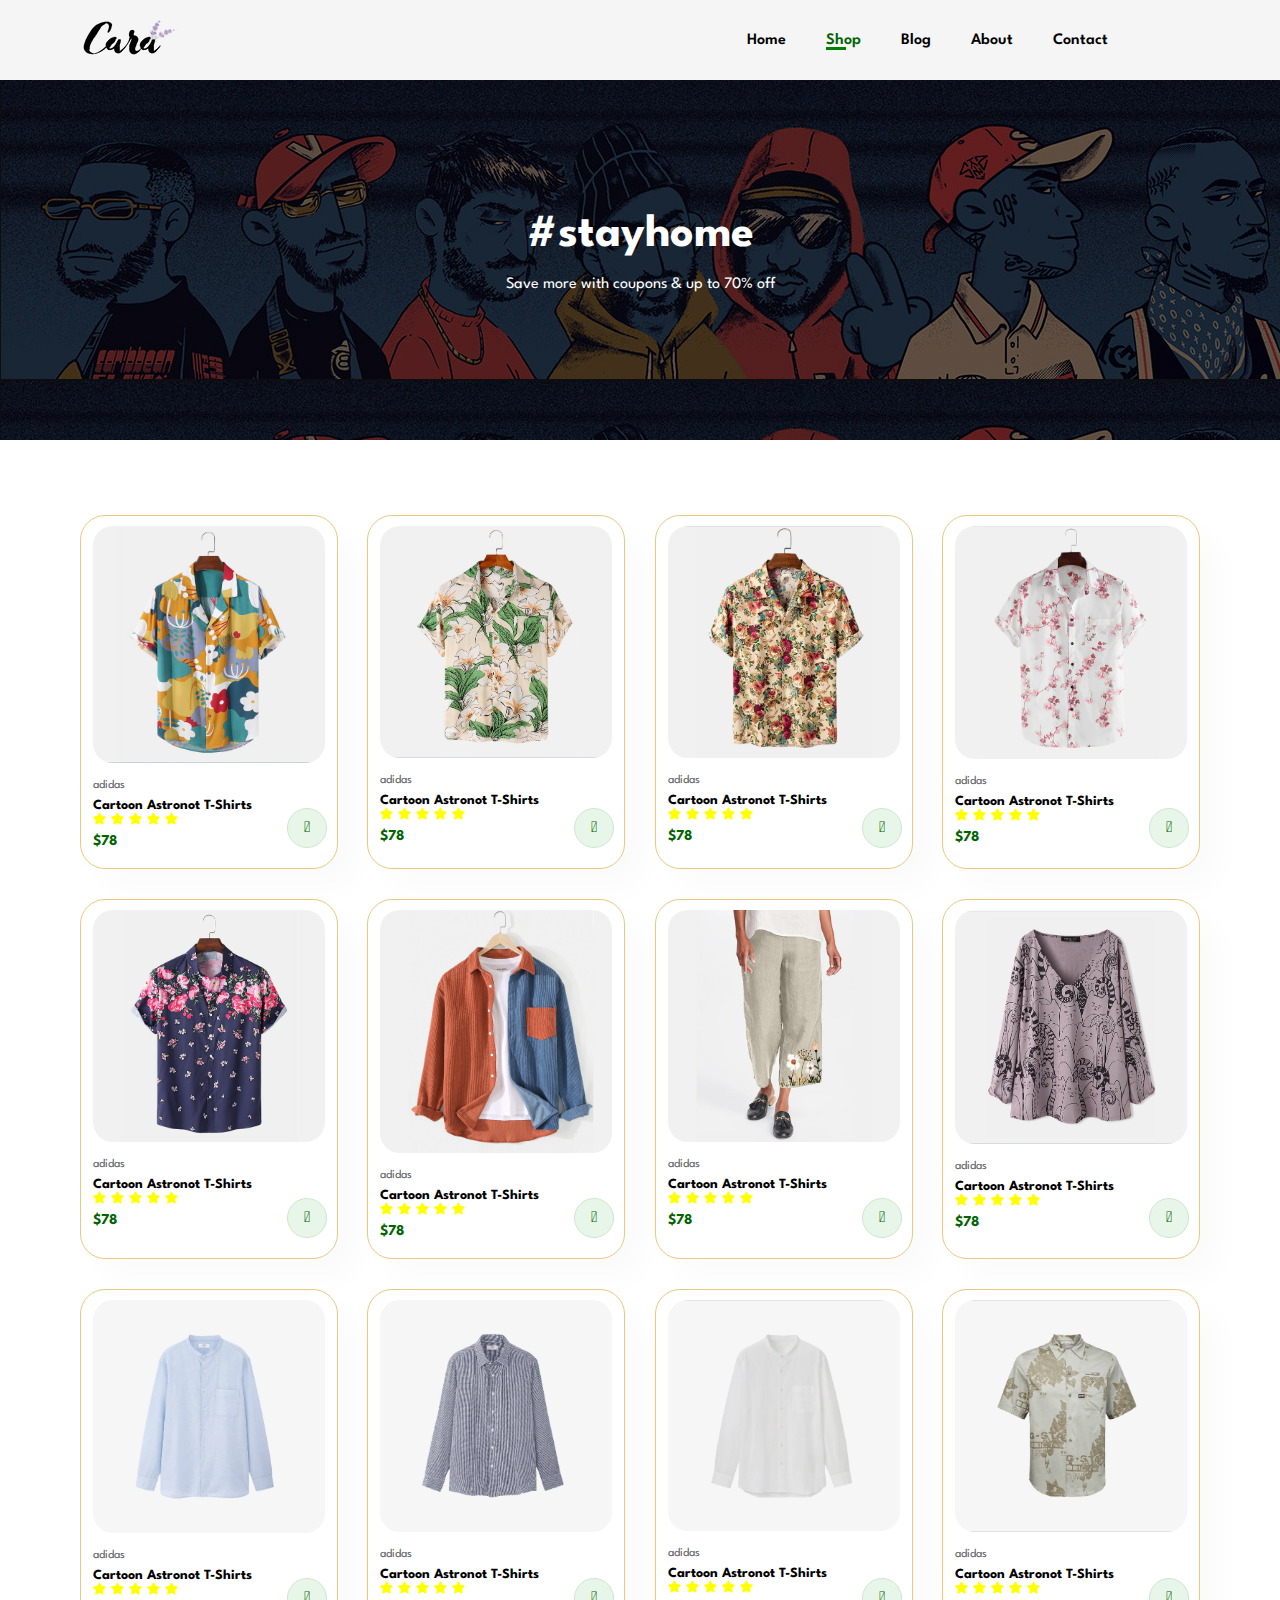
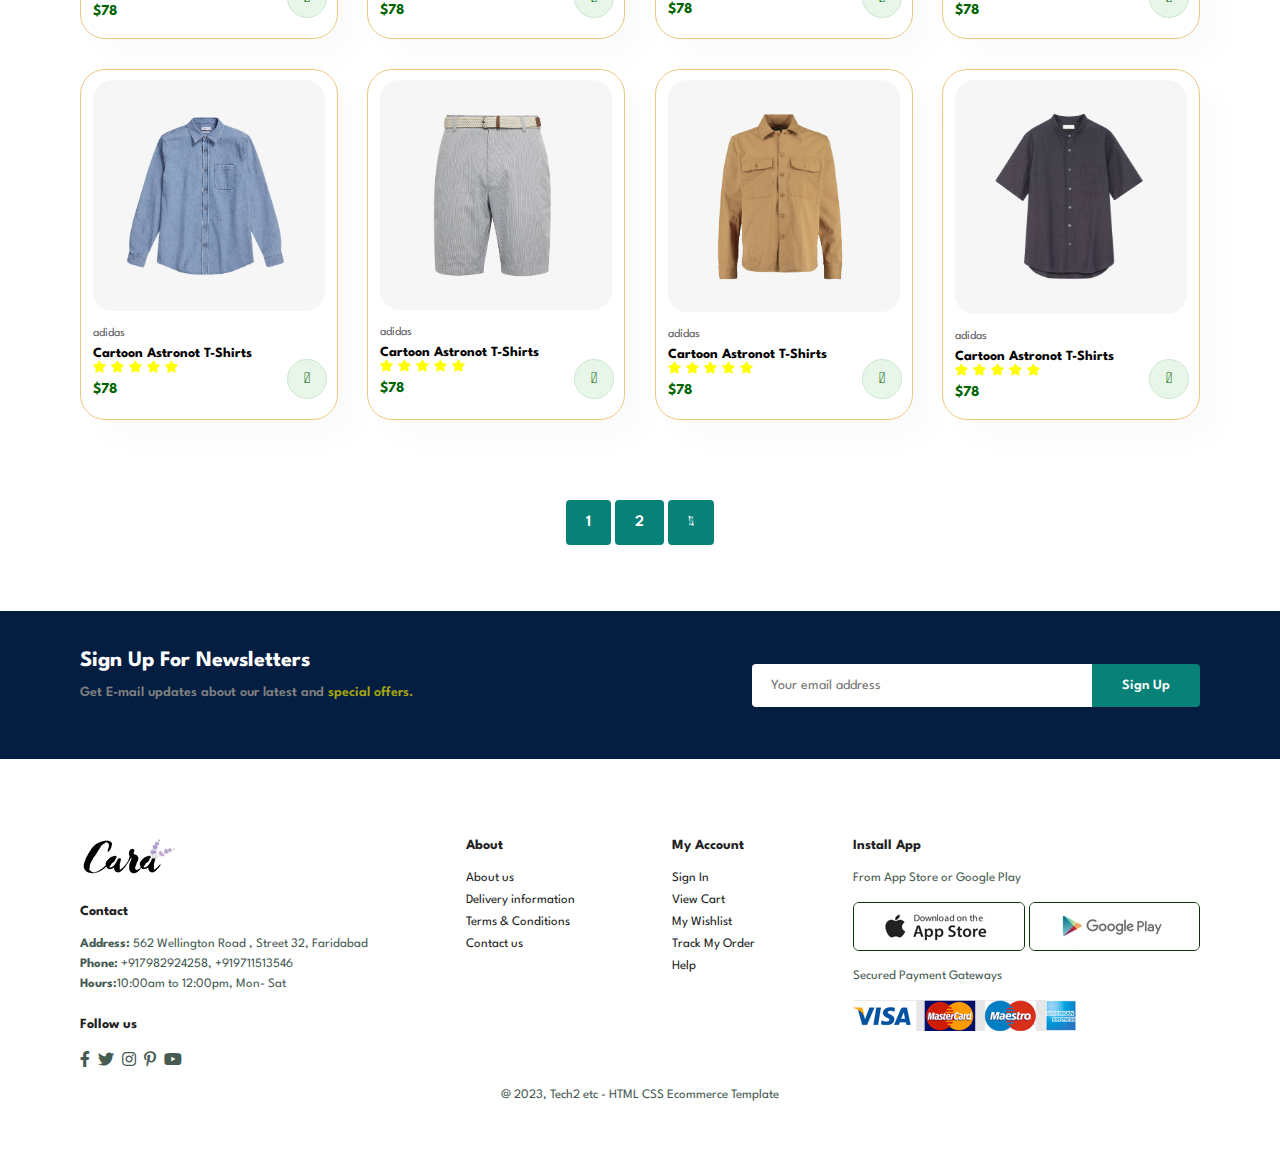
<file: shop.html>
<!DOCTYPE html>
<html lang= "en">

<head>
    <meta charset="UTF-8">
    <meta http-equiv="X-UA-Compatible" content="IE=edge">
    <meta name="viewport" content="width=device-width, initial-scale=1.8">
    <title>WELCOME TO OUR E-COMMERCE WEBSITE</title>
    <link rel="stylesheet" href="https://pro.fontawesome.com/releases/v5.10.0/css/all.css" />
    <link rel="stylesheet" href="style.css">
</head>

<body>
    <section id="header">
        <a href="#"><img src="logo.png" class="logo" alt=""></a>
        <div>
            <ul id="navbar">
                <li><a  href="index.html">Home</a></li>
                <li><a class="active" href="shop.html">Shop</a></li>
                <li><a href="blog.html">Blog</a></li>
                <li><a href="about.html">About</a></li>
                <li><a href="contact.html">Contact</a></li>
                <li><a href="cart.html"><i class="far fa-shopping-bag"></i></a></li>
                <a href="#" id="close"><i class="far fa-times"></i></a>
            </ul>
        </div>
        <div id="mobile">
       <a href="cart.html"><i class="far fa-shopping-bag"></i></a>
       <i id="bar" class="fas fa-outdent"></i>
        </div>
    </section>
    <section id="page-header">
      
        <h2>#stayhome</h2>
    
        <p>Save more with coupons & up to 70% off </p>
      
        
    </section>


    <section id="product1" class="section-p1">
        
        <div class="pro-container">
            <div class="pro" onclick="window.location.href='sproduct.html';">
             <img src="p1.png" alt="">
             <div class="des">
            <span>adidas</span>
            <h5>Cartoon Astronot T-Shirts</h5>
            <div class="star">
                <i class="fas fa-star"></i>
                <i class="fas fa-star"></i>
                <i class="fas fa-star"></i>
                <i class="fas fa-star"></i>
                <i class="fas fa-star"></i>
             </div>
             <h4>$78</h4>
            </div>
            <a href="#"><i class="fal fa-shopping-cart cart"></i></a>
        </div>
        <div class="pro">
            <img src="p2.png" alt="">
            <div class="des">
           <span>adidas</span>
           <h5>Cartoon Astronot T-Shirts</h5>
           <div class="star">
               <i class="fas fa-star"></i>
               <i class="fas fa-star"></i>
               <i class="fas fa-star"></i>
               <i class="fas fa-star"></i>
               <i class="fas fa-star"></i>
            </div>
            <h4>$78</h4>
           </div>
           <a href="#"><i class="fal fa-shopping-cart cart"></i></a>
       </div>
       <div class="pro">
        <img src="p3.png" alt="">
        <div class="des">
       <span>adidas</span>
       <h5>Cartoon Astronot T-Shirts</h5>
       <div class="star">
           <i class="fas fa-star"></i>
           <i class="fas fa-star"></i>
           <i class="fas fa-star"></i>
           <i class="fas fa-star"></i>
           <i class="fas fa-star"></i>
        </div>
        <h4>$78</h4>
       </div>
       <a href="#"><i class="fal fa-shopping-cart cart"></i></a>
   </div>
   <div class="pro">
    <img src="p4.png" alt="">
    <div class="des">
   <span>adidas</span>
   <h5>Cartoon Astronot T-Shirts</h5>
   <div class="star">
       <i class="fas fa-star"></i>
       <i class="fas fa-star"></i>
       <i class="fas fa-star"></i>
       <i class="fas fa-star"></i>
       <i class="fas fa-star"></i>
    </div>
    <h4>$78</h4>
   </div>
   <a href="#"><i class="fal fa-shopping-cart cart"></i></a>
</div>
<div class="pro">
    <img src="p5.png" alt="">
    <div class="des">
   <span>adidas</span>
   <h5>Cartoon Astronot T-Shirts</h5>
   <div class="star">
       <i class="fas fa-star"></i>
       <i class="fas fa-star"></i>
       <i class="fas fa-star"></i>
       <i class="fas fa-star"></i>
       <i class="fas fa-star"></i>
    </div>
    <h4>$78</h4>
   </div>
   <a href="#"><i class="fal fa-shopping-cart cart"></i></a>
</div>
<div class="pro">
    <img src="p6.png" alt="">
    <div class="des">
   <span>adidas</span>
   <h5>Cartoon Astronot T-Shirts</h5>
   <div class="star">
       <i class="fas fa-star"></i>
       <i class="fas fa-star"></i>
       <i class="fas fa-star"></i>
       <i class="fas fa-star"></i>
       <i class="fas fa-star"></i>
    </div>
    <h4>$78</h4>
   </div>
   <a href="#"><i class="fal fa-shopping-cart cart"></i></a>
</div>
<div class="pro">
    <img src="p7.png" alt="">
    <div class="des">
   <span>adidas</span>
   <h5>Cartoon Astronot T-Shirts</h5>
   <div class="star">
       <i class="fas fa-star"></i>
       <i class="fas fa-star"></i>
       <i class="fas fa-star"></i>
       <i class="fas fa-star"></i>
       <i class="fas fa-star"></i>
    </div>
    <h4>$78</h4>
   </div>
   <a href="#"><i class="fal fa-shopping-cart cart"></i></a>
</div>  <div class="pro">
    <img src="p8.png" alt="">
    <div class="des">
   <span>adidas</span>
   <h5>Cartoon Astronot T-Shirts</h5>
   <div class="star">
       <i class="fas fa-star"></i>
       <i class="fas fa-star"></i>
       <i class="fas fa-star"></i>
       <i class="fas fa-star"></i>
       <i class="fas fa-star"></i>
    </div>
    <h4>$78</h4>
   </div>
   <a href="#"><i class="fal fa-shopping-cart cart"></i></a>
</div>
    
            <div class="pro">
             <img src="n1.png" alt="">
             <div class="des">
            <span>adidas</span>
            <h5>Cartoon Astronot T-Shirts</h5>
            <div class="star">
                <i class="fas fa-star"></i>
                <i class="fas fa-star"></i>
                <i class="fas fa-star"></i>
                <i class="fas fa-star"></i>
                <i class="fas fa-star"></i>
             </div>
             <h4>$78</h4>
            </div>
            <a href="#"><i class="fal fa-shopping-cart cart"></i></a>
        </div>
        <div class="pro">
            <img src="n2.png" alt="">
            <div class="des">
           <span>adidas</span>
           <h5>Cartoon Astronot T-Shirts</h5>
           <div class="star">
               <i class="fas fa-star"></i>
               <i class="fas fa-star"></i>
               <i class="fas fa-star"></i>
               <i class="fas fa-star"></i>
               <i class="fas fa-star"></i>
            </div>
            <h4>$78</h4>
           </div>
           <a href="#"><i class="fal fa-shopping-cart cart"></i></a>
       </div>
       <div class="pro">
        <img src="n3.png" alt="">
        <div class="des">
       <span>adidas</span>
       <h5>Cartoon Astronot T-Shirts</h5>
       <div class="star">
           <i class="fas fa-star"></i>
           <i class="fas fa-star"></i>
           <i class="fas fa-star"></i>
           <i class="fas fa-star"></i>
           <i class="fas fa-star"></i>
        </div>
        <h4>$78</h4>
       </div>
       <a href="#"><i class="fal fa-shopping-cart cart"></i></a>
   </div>
   <div class="pro">
    <img src="n4.png" alt="">
    <div class="des">
   <span>adidas</span>
   <h5>Cartoon Astronot T-Shirts</h5>
   <div class="star">
       <i class="fas fa-star"></i>
       <i class="fas fa-star"></i>
       <i class="fas fa-star"></i>
       <i class="fas fa-star"></i>
       <i class="fas fa-star"></i>
    </div>
    <h4>$78</h4>
   </div>
   <a href="#"><i class="fal fa-shopping-cart cart"></i></a>
</div>
<div class="pro">
    <img src="n5.png" alt="">
    <div class="des">
   <span>adidas</span>
   <h5>Cartoon Astronot T-Shirts</h5>
   <div class="star">
       <i class="fas fa-star"></i>
       <i class="fas fa-star"></i>
       <i class="fas fa-star"></i>
       <i class="fas fa-star"></i>
       <i class="fas fa-star"></i>
    </div>
    <h4>$78</h4>
   </div>
   <a href="#"><i class="fal fa-shopping-cart cart"></i></a>
</div>
<div class="pro">
    <img src="n6.png" alt="">
    <div class="des">
   <span>adidas</span>
   <h5>Cartoon Astronot T-Shirts</h5>
   <div class="star">
       <i class="fas fa-star"></i>
       <i class="fas fa-star"></i>
       <i class="fas fa-star"></i>
       <i class="fas fa-star"></i>
       <i class="fas fa-star"></i>
    </div>
    <h4>$78</h4>
   </div>
   <a href="#"><i class="fal fa-shopping-cart cart"></i></a>
</div>
<div class="pro">
    <img src="n7.png" alt="">
    <div class="des">
   <span>adidas</span>
   <h5>Cartoon Astronot T-Shirts</h5>
   <div class="star">
       <i class="fas fa-star"></i>
       <i class="fas fa-star"></i>
       <i class="fas fa-star"></i>
       <i class="fas fa-star"></i>
       <i class="fas fa-star"></i>
    </div>
    <h4>$78</h4>
   </div>
   <a href="#"><i class="fal fa-shopping-cart cart"></i></a>
</div>  <div class="pro">
    <img src="n8.png" alt="">
    <div class="des">
   <span>adidas</span>
   <h5>Cartoon Astronot T-Shirts</h5>
   <div class="star">
       <i class="fas fa-star"></i>
       <i class="fas fa-star"></i>
       <i class="fas fa-star"></i>
       <i class="fas fa-star"></i>
       <i class="fas fa-star"></i>
    </div>
    <h4>$78</h4>
   </div>
   <a href="#"><i class="fal fa-shopping-cart cart"></i></a>
</div>
    </div>
    </section>

<section id="pagination" class="section-p1">
    <a href="#">1</a>
    <a href="#">2</a>
    <a href="#"><i class="fal fa-long-arrow-alt-right"></i></a>
</section>


   <section id="newsletter" class="section-p1 section-m1">
    <div class="newstext">
        <h4>Sign Up For Newsletters</h4>
        <p>Get E-mail updates about our latest and <span>special offers.</span>

        </p>
    </div>
    <div class="form">
        <input type="text" placeholder="Your email address">
        <button class="normal">Sign Up</button>  
    </div>
   </section>
<footer class="section-p1">
    <div class="col">
        <img class="logo" src="logo.png" alt="">
        <h4>Contact</h4>
        <p><strong>Address:</strong> 562 Wellington Road , Street 32, Faridabad</p>
        <p><strong>Phone:</strong> +917982924258, +919711513546</p>
        <p><strong>Hours:</strong>10:00am to 12:00pm, Mon- Sat</p>
        <div class="follow">
    <h4>Follow us</h4>
    <div class="icon">
<i class="fab fa-facebook-f"></i>
<i class="fab fa-twitter"></i>
<i class="fab fa-instagram"></i>
<i class="fab fa-pinterest-p"></i>
<i class="fab fa-youtube"></i>
    </div>
     </div>
    </div>
    <div class="col">
        <h4>About</h4>
        <a href="#">About us</a>
        <a href="#">Delivery information</a>
        <a href="#">Terms & Conditions</a>
        <a href="#">Contact us</a>
    </div>

    <div class="col">
        <h4>My Account</h4>
        <a href="#">Sign In</a>
        <a href="#">View Cart</a>
        <a href="#">My Wishlist</a>
        <a href="#">Track My Order</a>
        <a href="#">Help</a>
    </div>
    <div class="col install">
        <h4>Install App</h4>
        <p>From App Store or Google Play</p>
        <div class="row">
            <img src="app.png" alt="">
            <img src="play.png" alt="">
        </div>
        <p>Secured Payment Gateways</p>
        <img src="pay.png" alt="">
    </div>

    <div class="copyright">
        <p>@ 2023, Tech2 etc - HTML CSS Ecommerce Template</p>
    </div>
</footer>
    <script src="script.js"></script>
</body>
</html>
</file>
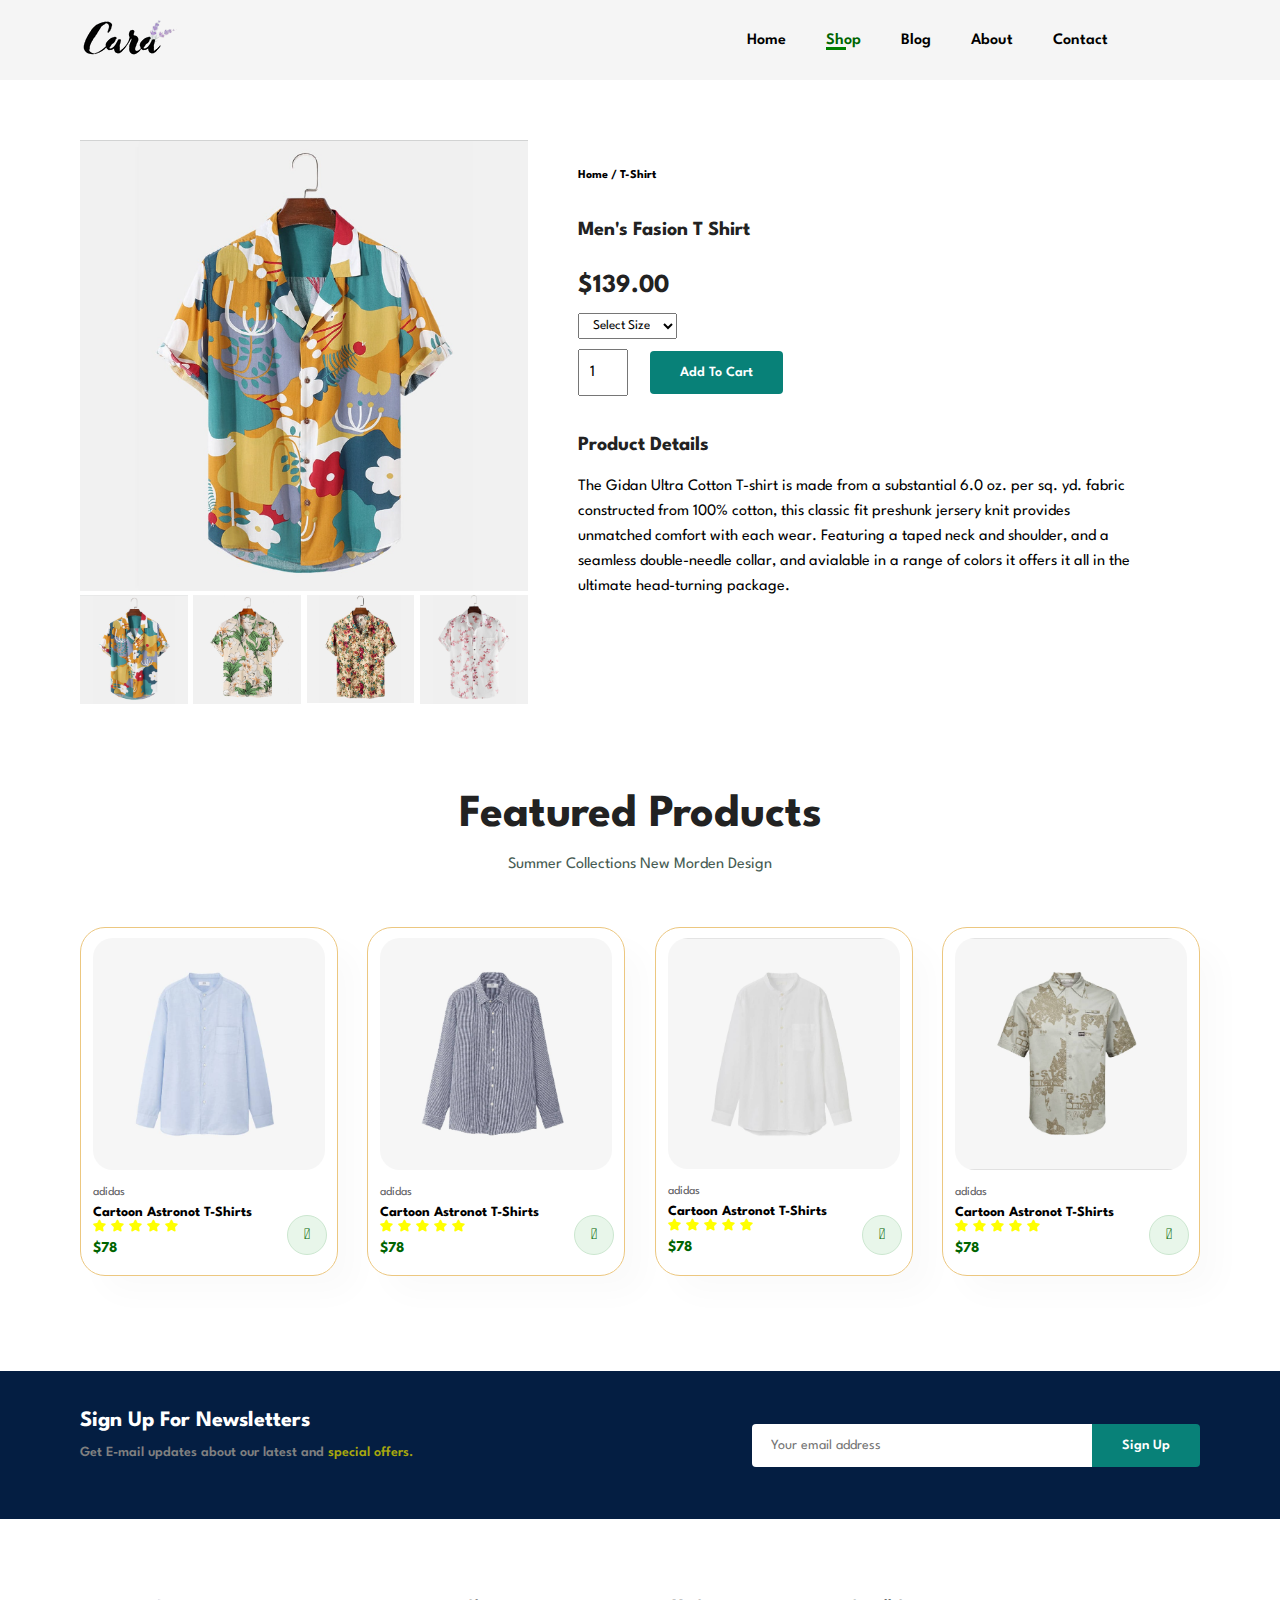
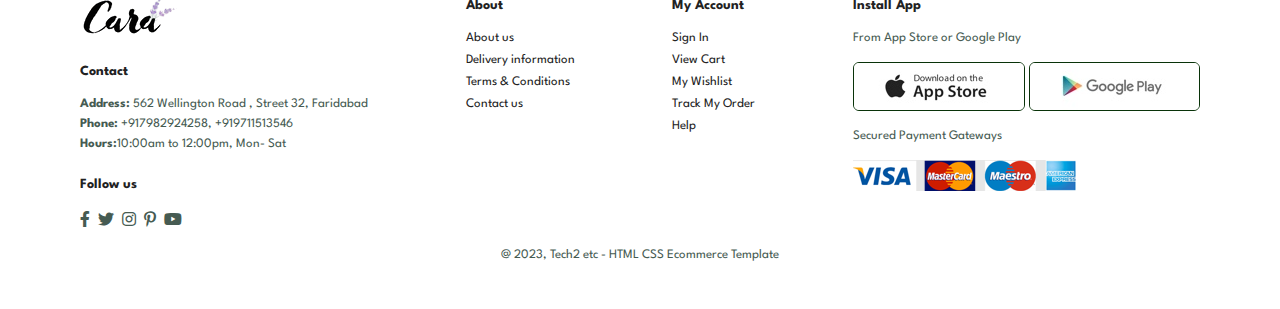
<file: sproduct.html>
<!DOCTYPE html>
<html lang= "en">

<head>
    <meta charset="UTF-8">
    <meta http-equiv="X-UA-Compatible" content="IE=edge">
    <meta name="viewport" content="width=device-width, initial-scale=1.8">
    <title>WELCOME TO OUR E-COMMERCE WEBSITE</title>
    <link rel="stylesheet" href="https://pro.fontawesome.com/releases/v5.10.0/css/all.css" />
    <link rel="stylesheet" href="style.css">
</head>

<body>
    <section id="header">
        <a href="#"><img src="logo.png" class="logo" alt=""></a>
        <div>
            <ul id="navbar">
                <li><a  href="index.html">Home</a></li>
                <li><a class="active" href="shop.html">Shop</a></li>
                <li><a href="blog.html">Blog</a></li>
                <li><a href="about.html">About</a></li>
                <li><a href="contact.html">Contact</a></li>
                <li><a href="cart.html"><i class="far fa-shopping-bag"></i></a></li>
                <a href="#" id="close"><i class="far fa-times"></i></a>
            </ul>
        </div>
        <div id="mobile">
       <a href="cart.html"><i class="far fa-shopping-bag"></i></a>
       <i id="bar" class="fas fa-outdent"></i>
        </div>
    </section>
<section id="prodetails" class="section-p1">
    <div class="single-pro-image">
        <img src="f1.png" width="100%" id="MainImg" alt="">

        <div class="small-image-group">
            <div class="small-image-col">
                <img src="f1.png" width="100%" class="small-image" alt="">
            </div>
            <div class="small-image-col">
                <img src="k2.png" width="100%" class="small-image" alt="">
            </div>
            <div class="small-image-col">
                <img src="k3.png" width="100%" class="small-image" alt="">
            </div>
            <div class="small-image-col">
                <img src="k4.png" width="100%" class="small-image" alt="">
            </div>
            
        </div>
    </div>
    <div class="single-pro-details">
        <h6>Home / T-Shirt</h6>
        <h4>Men's Fasion T Shirt</h4>
        <h2>$139.00</h2>
        <select>
            <option>Select Size</option>
            <option>XL</option>
            <option>XXL</option>
            <option>Small</option>
            <option>Large</option>
        </select>
        <input type="number" value="1">
        <button class="normal">Add To Cart</button>
        <h4>Product Details</h4>
        <span>The Gidan Ultra Cotton T-shirt is made from a substantial 6.0 oz. per sq. yd. fabric constructed from 100% cotton,
         this classic fit preshunk jersery knit provides unmatched comfort with each wear. Featuring a taped neck 
         and shoulder, and a seamless double-needle collar, and avialable in a range of colors it offers it all 
         in the ultimate head-turning package.</span>
    </div>
</section>
<section id="product1" class="section-p1">
    <h2>Featured Products</h2>
    <p>Summer Collections New Morden Design</p>
    <div class="pro-container">
        <div class="pro">
         <img src="n1.png" alt="">
         <div class="des">
        <span>adidas</span>
        <h5>Cartoon Astronot T-Shirts</h5>
        <div class="star">
            <i class="fas fa-star"></i>
            <i class="fas fa-star"></i>
            <i class="fas fa-star"></i>
            <i class="fas fa-star"></i>
            <i class="fas fa-star"></i>
         </div>
         <h4>$78</h4>
        </div>
        <a href="#"><i class="fal fa-shopping-cart cart"></i></a>
    </div>
    <div class="pro">
        <img src="n2.png" alt="">
        <div class="des">
       <span>adidas</span>
       <h5>Cartoon Astronot T-Shirts</h5>
       <div class="star">
           <i class="fas fa-star"></i>
           <i class="fas fa-star"></i>
           <i class="fas fa-star"></i>
           <i class="fas fa-star"></i>
           <i class="fas fa-star"></i>
        </div>
        <h4>$78</h4>
       </div>
       <a href="#"><i class="fal fa-shopping-cart cart"></i></a>
   </div>
   <div class="pro">
    <img src="n3.png" alt="">
    <div class="des">
   <span>adidas</span>
   <h5>Cartoon Astronot T-Shirts</h5>
   <div class="star">
       <i class="fas fa-star"></i>
       <i class="fas fa-star"></i>
       <i class="fas fa-star"></i>
       <i class="fas fa-star"></i>
       <i class="fas fa-star"></i>
    </div>
    <h4>$78</h4>
   </div>
   <a href="#"><i class="fal fa-shopping-cart cart"></i></a>
</div>
<div class="pro">
<img src="n4.png" alt="">
<div class="des">
<span>adidas</span>
<h5>Cartoon Astronot T-Shirts</h5>
<div class="star">
   <i class="fas fa-star"></i>
   <i class="fas fa-star"></i>
   <i class="fas fa-star"></i>
   <i class="fas fa-star"></i>
   <i class="fas fa-star"></i>
</div>
<h4>$78</h4>
</div>
<a href="#"><i class="fal fa-shopping-cart cart"></i></a>
</div>

</div>
</section>

   <section id="newsletter" class="section-p1 section-m1">
    <div class="newstext">
        <h4>Sign Up For Newsletters</h4>
        <p>Get E-mail updates about our latest and <span>special offers.</span>

        </p>
    </div>
    <div class="form">
        <input type="text" placeholder="Your email address">
        <button class="normal">Sign Up</button>  
    </div>
   </section>
<footer class="section-p1">
    <div class="col">
        <img class="logo" src="logo.png" alt="">
        <h4>Contact</h4>
        <p><strong>Address:</strong> 562 Wellington Road , Street 32, Faridabad</p>
        <p><strong>Phone:</strong> +917982924258, +919711513546</p>
        <p><strong>Hours:</strong>10:00am to 12:00pm, Mon- Sat</p>
        <div class="follow">
    <h4>Follow us</h4>
    <div class="icon">
<i class="fab fa-facebook-f"></i>
<i class="fab fa-twitter"></i>
<i class="fab fa-instagram"></i>
<i class="fab fa-pinterest-p"></i>
<i class="fab fa-youtube"></i>
    </div>
     </div>
    </div>
    <div class="col">
        <h4>About</h4>
        <a href="#">About us</a>
        <a href="#">Delivery information</a>
        <a href="#">Terms & Conditions</a>
        <a href="#">Contact us</a>
    </div>

    <div class="col">
        <h4>My Account</h4>
        <a href="#">Sign In</a>
        <a href="#">View Cart</a>
        <a href="#">My Wishlist</a>
        <a href="#">Track My Order</a>
        <a href="#">Help</a>
    </div>
    <div class="col install">
        <h4>Install App</h4>
        <p>From App Store or Google Play</p>
        <div class="row">
            <img src="app.png" alt="">
            <img src="play.png" alt="">
        </div>
        <p>Secured Payment Gateways</p>
        <img src="pay.png" alt="">
    </div>

    <div class="copyright">
        <p>@ 2023, Tech2 etc - HTML CSS Ecommerce Template</p>
    </div>
</footer>
<script>
    var MainImg = document.getElementById("MainImg");
    var smallimg = document.getElementsByClassName("small-image");

    smallimg[0].onclick =  function(){
        MainImg.src = smallimg[0].src
    }
    
    smallimg[1].onclick =  function(){
        MainImg.src = smallimg[1].src
    }
    
    smallimg[2].onclick =  function(){
        MainImg.src = smallimg[2].src
    }
    
    smallimg[3].onclick =  function(){
        MainImg.src = smallimg[3].src
    }
    </script>
    <script src="script.js"></script>
</body>
</html>
</file>
<file: style.css>
@import url("https://fonts.googleapis.com/css2?family=Spartan:wght@100;200;300;400;500;600;700;800;900&display=swap");
* {
  margin: 0;
  padding: 0;
  box-sizing: border-box;
  font-family: "Spartan", sans-serif;
}

h1 {
  font-size: 50px;
  line-height: 64px;
  color: darkgreen;
}

h2 {
  font-size: 46px;
  line-height: 54px;
  color: #222;
}

h4 {
  font-size: 20px;
  color: #222;
}

h6 {
  font-weight: 700;
  font-size: 12px;
}

p {
  font-size: 16px;
  color: #465b52;
  margin: 15px 0 20px 0;
}

.section-p1 {
  padding: 40px 80px;
}

.section-m1 {
  margin: 40px 0;
}
button.normal{
  font-size: 14px;
  font-weight: 600;
  padding: 15px 30px;
  color: #222;
  background-color: white;
  border-radius: 4px;
  cursor: pointer;
  border: none;
  outline: none;
  transition: 0.2s;
}
button.white{
  font-size: 13px;
  font-weight: 600;
  padding: 11px 18px;
  color:white;
  background-color: transparent;
  cursor: pointer;
  border: 1px solid white;
  outline: none;
  transition: 0.2s;
}


body {
  width: 100%;
}

#header {

    display: flex;
    align-items: center;
    justify-content: space-between;
    padding: 20px 80px;
    background: whitesmoke;
    box-shadow: 0 5px 15px rgba(red, green, blue, alpha);
    z-index: 999;
    position: sticky;
    top: 0;
    left: 0;
}
#navbar {
  display: flex;
  align-items: center;
  justify-content: center;
  
}

#navbar li{
  list-style: none;
  padding: 0 20px;
  position: relative;
 
}
#navbar li a{
  text-decoration: none;
  font-size: 16px;
  font-weight: 600;
  color:black;
  transition: 0.3s ease;
}

#navbar li a:hover,
#navbar li a.active{
color: darkgreen;
}

#navbar li a.active::after,
#navbar li a:hover::after{
  content: "";
  height: 18%;
  width: 20px;
  background:green;
  position: absolute;
  bottom: -2px;
  left: 20px;
}

#mobile{
  display: none;
  align-items: center;
}

#hero{
  background-image: url("hero4.png");
  height: 90vh;
  width: 100%;
  background-size: cover;
  background-position: top 25% right 0;
  padding: 0 80px;
  display: flex;
  flex-direction: column;
  align-items: flex-start;
  justify-content: center;
}
#hero h4{
  padding-bottom: 15px;
  color: darkgreen;
}
#hero h1{
  color:rgb(12, 17, 12);
}

#hero button{
  background-image: url("button.png");
  background-color: transparent;
  color: darkgreen;
  border:0;
  padding: 14px 8px 14px 65px;
 background-repeat: no-repeat;
 cursor: pointer;
 font-weight: 700;
 font-size: 15px;
}
#feature{
  display: flex;
  align-items: center;
  justify-content: space-between;
  flex-wrap: wrap;
}

#feature .fe-box{
  width: 180px;
  text-align: center;
  padding: 25px 15px;
 box-shadow: 20px 20px 34px rgba(0, 0, 0, 0.03);
 border: 1px solid #cce7d0;
 border-radius: 4px;
 margin: 15px 0;
}

#feature .fe-box:hover{
  box-shadow:10px 10px 54px rgba(70, 62, 221, 0.1);
}
#feature .fe-box img {
  width: 100%;
  margin-bottom: 10px;
}
#feature .fe-box h6{
display: inline-block;
  padding: 9x 8px 6px 8px;
  line-height: 1;
  border-radius: 4px;
  color: darkgreen;
  background-color:#fddde4; 

}
#feature .fe-box:nth-child(2) h6 {
  background-color:#cdebcc;  
}
#feature .fe-box:nth-child(3) h6 {
  background-color:#92fc8e;  
}
#feature .fe-box:nth-child(4) h6 {
  background-color:aquamarine;
}
#feature .fe-box:nth-child(5) h6 {
  background-color:plum;
}
#feature .fe-box:nth-child(6) h6 {
  background-color:#cce9eb;  
}
#product1{
  text-align: center;

}
#product1 .pro-container{
display: flex;
justify-content: space-between;
padding-top: 20px;
flex-wrap: wrap;
}

#product1 .pro{
  width: 23%;
  min-width: 250px;
  padding: 10px 12px;
  border: 1px solid #ecc780;
  border-radius: 25px;
  cursor: pointer;
  box-shadow: 20px 20px 30px rgba(0, 0, 0, 0.02);
  margin: 15px 0;
  transition: 0.3s ease;
  position: relative;
}
#product1 .pro:hover {
  box-shadow: 20px 20px 30px rgba(0, 0, 0, 0.06);
}
#product1 .pro img{
  width: 100%;
  border-radius: 20px;

}
#product1 .pro .des{
  text-align: start;
  padding: 10px 0;
}
#product1 .pro .des span{
  color: #606063;
  font-size: 12px;
}
#product1 .pro .des h5 {
  padding-top: 7px;
  color: black;
  font-size: 14px;
}
#product1 .pro .des i {
  font-size: 12px;
  color: yellow;
}
#product1 .pro .des h4{
  padding-top: 7px;
  font-size: 15px;
  font-weight: 700;
  color:darkgreen;
}
#product1 .pro .cart{
  width: 40px;
  height: 40px;
  line-height: 40px;
  border-radius: 50px;
  background-color: #e8f6ea;
  font-weight: 500;
  color: darkgreen;
  border: 1px solid #cce7d0;
  position: absolute;
  bottom: 20px;
  right: 10px;
}

#banner{
  display: flex;
  flex-direction: column;
  justify-content: center;
  align-items: center;
  text-align: center;
  background-image: url("b2.png");
  width: 100%;
  height: 40vh;
  background-size: cover;
  background-position: center;
}

#banner h4 {
  color: #fff;
  font-size: 16px;

}
#banner h2 {
  color: #fff;
  font-size: 30px;
  padding: 10px 0;

}
#banner h2 span {
  color: red;

}
#banner button:hover{
  background-color:rgb(10, 64, 83);
  color: white;
}
#sm-banner{
  display: flex;
  justify-content: space-between;
  flex-wrap: wrap;
}

#sm-banner .banner-box{
  display: flex;
  flex-direction: column;
  justify-content: center;
  align-items: flex-start;
  background-image: url("b17.png");
   min-width: 580px;
  height: 50vh;
  background-size: cover;
  background-position: center;
  padding: 30px;

}
#sm-banner .banner-box2{
  background-image: url("b10.png");
}
#sm-banner h4{
color: white;
font-size: 20px;
font-weight: 300;
}
#sm-banner h2{
  color: white;
  font-size: 28px;
  font-weight: 800;
  }
  #sm-banner span{
    color: white;
    font-size: 14px;
    font-weight: 500;
    padding-bottom: 15px;
    }
  #sm-banner .banner-box:hover button{
    background-color: rgb(40, 71, 40);
    border: 1px solid rgb(36, 58, 36);

  }
  #banner-3{
    display: flex;
    justify-content: space-between;
    flex-wrap: wrap;
    padding: 0 80px;
  }
  #banner-3 .banner-box{
    display: flex;
    flex-direction: column;
    justify-content: center;
    align-items: flex-start;
    background-image: url("b7.png");
     min-width: 30%;
    height: 30vh;
    background-size: cover;
    background-position: center;
    padding: 20px;
    margin-bottom: 20px;
  
  }
  #banner-3 .banner-box2 {
    
    background-image: url("b4.png");

  }
  #banner-3 .banner-box3 {
    
    background-image: url("b18.png");

  }
  #banner-3 h2{
    color: white;
    font-weight: 900;
    font-size: 22px;
  }
  #banner-3 h3{
    color: red;
    font-weight: 800;
    font-size: 15px;
  }
#newsletter{
  display: flex;
  justify-content: space-between;
  flex-wrap: wrap;
  align-items: center;
  background-repeat: no-repeat;
  background-position: 20% 30%;
  background-color: #041e42;
}
#newsletter h4{
font-size: 22px;
font-weight: 700;
color: white;
}
#newsletter p{
  font-size: 14px;
  font-weight: 600;
  color: gray;
  }
  #newsletter p span{ 
   
    color: rgb(167, 167, 13);
    }
    #newsletter .form{
     display: flex;
     width: 40%;
    }
    #newsletter input{
      height: 3.125;
      padding: 0 1.25em;
      font-size: 14px;
      width: 100%;
      border: 1px solid transparent;
      border-radius: 4px;
      outline: none;
      border-top-right-radius: 0;
      border-bottom-right-radius: 0;
  }
  #newsletter button{
    background-color: #088178;
    color: white;
    white-space: nowrap;
    border-top-left-radius: 0;
    border-bottom-left-radius: 0;
  }

footer{
  display: flex;
  flex-wrap: wrap;
  flex-direction: flex-start;
 justify-content: space-between;
}
footer .col{
  display: flex;
  flex-direction: column;
  align-items: flex-start;
  margin-bottom: 20px;
}
footer .logo{
  margin-bottom: 30px;
}
footer h4{
  font-size: 14px;
  padding-bottom: 20px;
}
footer p{
  font-size: 13px;
  margin: 0 0 8px 0;
}
footer a{
  font-size: 13px;
  text-decoration: none;
  color: #222;
 margin-bottom: 10px;
}  
footer .follow {
  margin-top: 20px;
}
footer .follow i{
  color: #465b52;
  padding-right: 4px;
  cursor: pointer;
}
footer .install .row img{
  border: 1px solid rgb(9, 51, 9);
  border-radius: 6px;

}
footer .install img{
  margin: 10px 0 15px 0;
}
footer .follow i:hover,
footer a:hover {
  color:rgb(24, 71, 24);
}

footer .copyright{
  width: 100%;
  text-align: center;
}

#page-header{
  background-image: url("b1.png");
  width: 100%;
  height: 40vh;
  background-color: cover;
  display: flex;
  justify-content: center;
  text-align: center;
  flex-direction: column;
  padding: 14px;
}

#page-header h2,
#page-header p{
  color: white;
}
  #pagination{
    text-align: center;
  }
  #pagination a{ 
    text-decoration: none;
    background-color: #088178;
    padding: 15px 20px ;
    border-radius: 4px;
    color: white;
    font-weight: 600;
  }

  #pagination a i{ 
    font-size: 16px;
    font-weight: 600;
  }

  #prodetails{
    display: flex;
    margin-top: 20px;
  }
  #prodetails .single-pro-image{
    width: 40%;
    margin-right: 50px;
  }
 .small-image-group {
    display: flex;
    justify-content: space-between;
  }
  .small-image-col{
  flex-basis: 24%;
  cursor: pointer;
}
#prodetails .single-pro-details{
  width: 50%;
  padding-top: 30px;
}
#prodetails .single-pro-details h4{
  padding: 40px 0 20px 0;

}
#prodetails .single-pro-details h2{
 font-size: 26px;

}
#prodetails .single-pro-details select{
  display: block;
  padding: 5px 10px;
  margin-bottom: 10px;
}

#prodetails .single-pro-details input{
  width: 50px;
  height: 47px;
  padding-left: 10px;
  font-size: 16px;
  margin-right: 18px;
}

#prodetails .single-pro-details input:focus{
  outline: none;
}
#prodetails .single-pro-details button{
  background: #088178;
  color: white;
}
#prodetails .single-pro-details span{
  line-height: 25px;
}

#page-header.blog-header{
  background-image: url("b19.png");
}
#blog {
  padding : 150px 150px 0 150px;
}
#blog .blog-box{
  display: flex;
  align-items: center;
  width: 100%;
  position: relative;
  padding-bottom: 90px;
}
#blog .blog-img{
  width: 50%;
  margin-right: 40px;
}
#blog img{
  width: 100%;
  height: 300px;
  object-fit: cover;
}
#blog .blog-details {
  width: 50%;
}
#blog .blog-details a{
  text-decoration: none;
  font-size: 11px;
  color: #222;
  font-weight: 700 ;
  position: relative;
  transition: 0.3s;
}
#blog .blog-details a::after {
  content: "";
  width: 50px;
  height: 1px;
  background-color: #222;
  position: absolute;
  top: 4px;
  right: -60px;
}
#blog .blog-details a:hover{
  color: #088178;
}
#blog .blog-details a:hover:after{
  background-color: #088178;
}
#blog .blog-box h2{
  position: absolute;
  top: -40px;
  font-size: 70px;
  font-weight: 700;
  color: #c9cbce;
  z-index: -9;
}
#page-header.about-header{
background-image: url("banner.png") ;
}

#about-head {
  display: flex;
  align-items: center;
  object-fit: cover;
}
  


#about-head img{
  width: 90%;
  height: auto;
}

#about-head div{
 
  width: 100%;
  padding-left: 40px;

}
#about-app{
  text-align: center;
}
#about-app .video {
  width: 70%;
  height: 100%;
  margin: 30px auto 0 auto;
}
#about-app .video  video{
  width: 100%;
  height: 100%;
  border-radius: 20px;
}
#contact-details{
  display: flex;
  align-items: center;
  justify-content: space-between;
}
#contact-details .details{
  width: 40%;
}

#contact-details .details span,
#form-details form span{
  font-size: 12px;
}
#contact-details .details h2,
#form-details form h2{
  font-size: 26px;
  line-height: 35px;
  padding: 20px 0;
}
#contact-details .details h3{
  font-size: 16px;
  padding-bottom: 15px;
}
#contact-details .details li{
  list-style: none;
  display: flex;
  padding: 10px 0;
}
#contact-details .details li i{
  font-size: 14px;
  padding-right: 22px;
}
#contact-details .details li p{
  margin: 0;
  font-size: 14px;
}
#contact-details .map{
  width: 55%;
  height: 400px;
}
#contact-details .map iframe{
  width: 100%;
  height: 100%;
}
#form-details {
  display: flex;
  justify-content: space-between;
  margin: 30px;
  padding: 60px;
  border: 1px solid #e1e1e1;
}
#form-details form{
  width: 65%;
  display: flex;
  flex-direction: column;
  align-items: flex-start;
}
#form-details form input,
#form-details form textarea{

  width: 100%;
  padding: 12px 15px;
  outline: none;
  margin-bottom: 20px;
  border: 1px solid #e1e1e1

}
#form-details form button{
  background-color: #088178;
  color: #fff;
}
 #form-details .people div{
  padding-bottom: 25px;;


 }
 #form-details .people div img{
width: 65px;
height: 65px;
object-fit: cover;
margin-right: 15px;
 }
 #form-details .people div p{
  margin: 0;
  font-size: 13px;
  line-height: 25px;
 }
 #form-details .people div p span{
  display: block;
  font-size: 16px;
  font-weight: 600;
  color: #000;
 }
 #cart table {
 width: 100%;
 border-radius: 6px;
 border-color: #222;
 border-width: 16px;

  }

#cart table img{
  width: 70px;
}
#cart table td:nth-child(1){
  width: 100px;
  text-align: center;
}
#cart table td:nth-child(2){
  width: 150px;
  text-align: center;
}
#cart table td:nth-child(3){
  width: 250px;
  text-align: center;
}
#cart table td:nth-child(4){
  width: 150px;
  text-align: center;
}
#cart table td:nth-child(5){
  width: 150px;
  text-align: center;
}
#cart table td:nth-child(6){
  width: 150px;
  text-align: center;
}
#cart table td:nth-child(5) input{
  width: 70px;
  padding: 10px 5px 10px 15px;
}
#cart table thead {
  border: 1px solid grey;
  border-left: none;
  border-right: none;
}
#cart table thead td{
  font-weight: 700;
  text-transform: uppercase;
  font-size: 13px;
  padding: 18px 0;
}
#cart table tbody tr td{
  padding-top: 15px;

}
#cart table tbody td{
  font-size: 13px;
}
#cart-add{
  display: flex;
  flex-wrap: wrap;
  justify-content: space-between;
}
#coupon{
width: 50%;
margin-bottom: 30px;
}
#coupon h3{
  padding-bottom: 15px;
}
#coupon input{
  padding: 10px 20px;
  outline: none;
  width: 60%;
  margin-right: 10px;
  border: 1px solid gray;
}
#coupon button,
#subtotal button {
  background-color: #088178;
  color: #fff;
  padding: 12px 20px;
}
#subtotal{
  width: 50%;
  margin-bottom: 30px;
  border: 1px solid gray;
  padding: 30px;
}
#subtotal table{
  border-collapse: collapse;
  width: 100%;
  margin-bottom: 20px;
}

#subtotal table td{
  width: 50%;
  border: 1px solid gray;
  padding: 10px;
  font-size: 13px;
}
#subtotal h3{
  padding-bottom: 15px;
}




  
 
 
  
 
 
 
 
 
 
 
 
 
 
 
 
 
 
 
 
 
 
 
 
 
 
 
 
 
 
 
 
 
 


















@media (max-width: 799px){
  #navbar {
    display: flex;
    flex-direction: column;
    align-items: flex-start;
    justify-content: flex-start;
    position: fixed;
    top: 0;
    right:-300px;
    height: 100vh;
    width: 300px;
    border-color: white;
    box-shadow: 0 40px 60px;
    padding: 80px 0 0 10px;
transition: 0.3s;
  }
  #navbar.active{
    right: 0px;
  }
  #navbar li{
    margin-bottom: 25px;
  }
}
#mobile{
  display: none;
  align-items: center;
}

#mobile i{
  color: black;
  font-size: 24px;
  padding-left: 20px;
}
</file>
